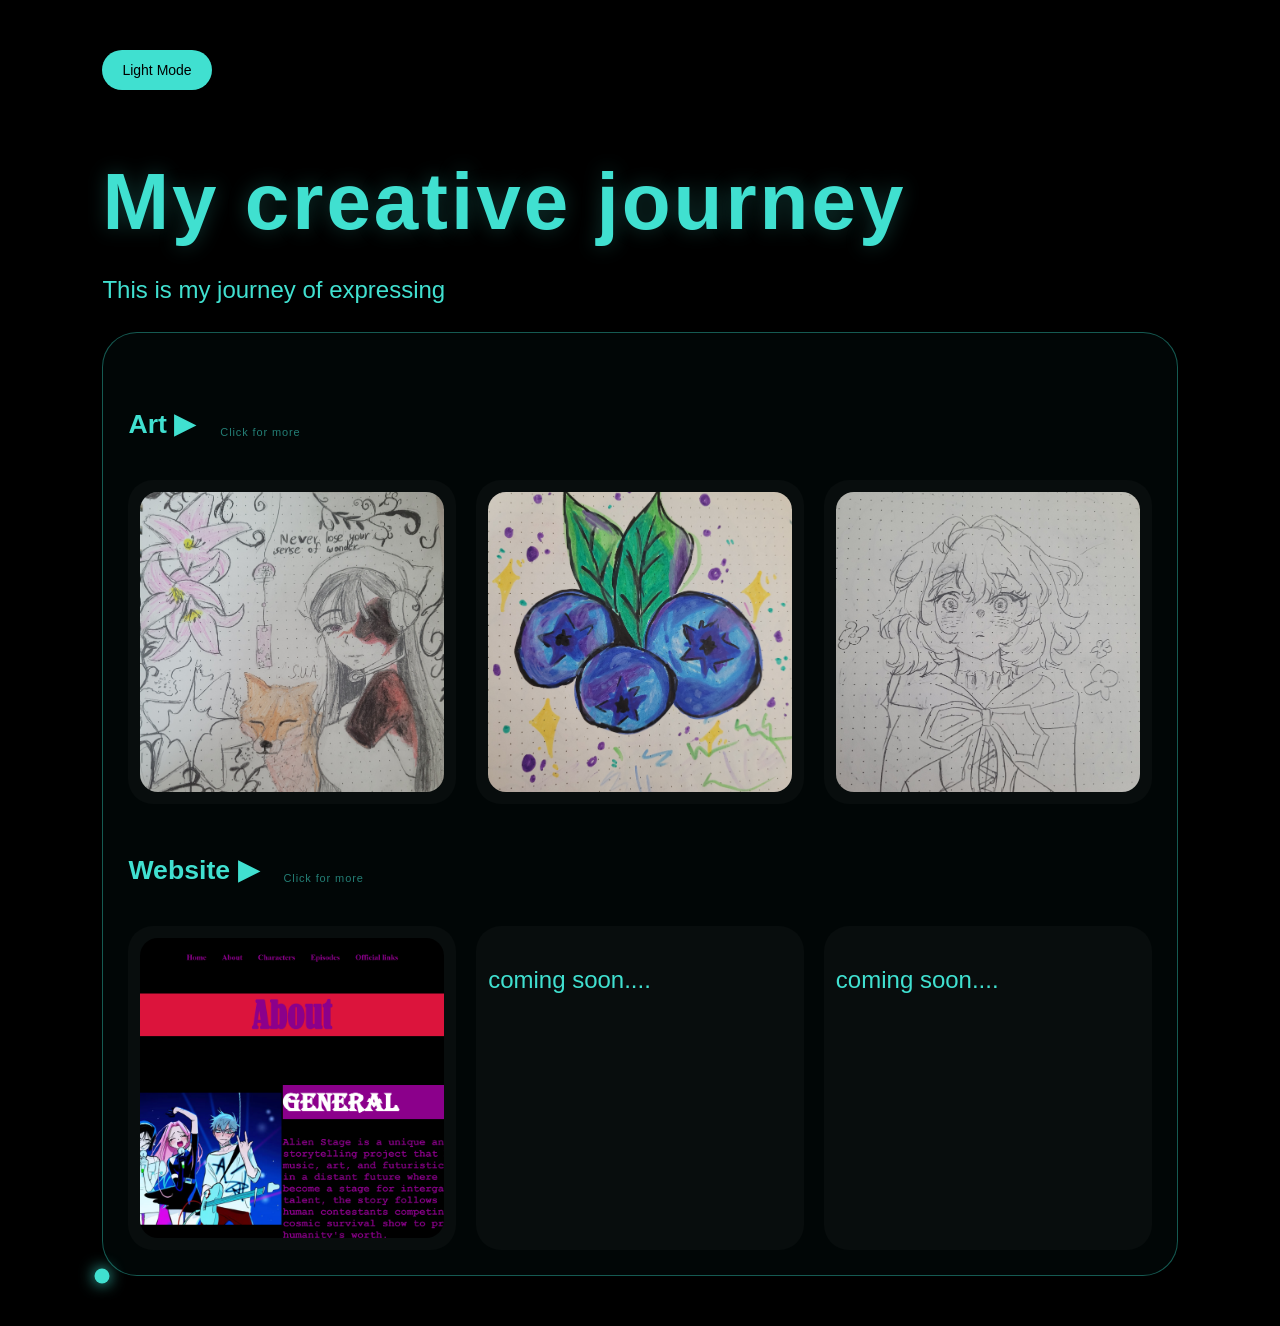
<file: Index.html>
<!DOCTYPE html>
<html lang="en">
<head>
    <meta charset="UTF-8">
    <meta name="viewport" content="width=device-width, initial-scale=1.0">
    <title>Portfolio</title>
    <link rel="stylesheet" href="formatting.css">
</head>
<body>
    <section>
        <button id="themeToggle">Light Mode</button>
        <h1>My creative journey</h1>

        <p id="intro"></p>
    </section>
    <section class="firstsection">
        <div class="secondsection">
            <div class="sectiontitle">
                <h3>Art <a href="art.html">▶</a></h3>
                <span>Click for more</span>
            </div>
            <div class="cards">
                <div>
                    <img src="arts/Sua_art.jpg" alt="Sua_art">
                </div>
                <div>
                    <img src="arts/blueberry.jpg" alt="blueberry_art">
                </div>
                <div>
                    <img src="arts/girl_art.jpg" alt="girl_art">
                </div>
            </div>
        <div class="secondsection">
            <div class="sectiontitle">
                <h3>Website <a href="website.html">▶</a></h3>
                <span>Click for more</span>
            </div>
            <div class="cards">
                <div>
                    <img src="arts/web1.png" alt="web1">
                </div>
                <div>
                    <p>coming soon....</p>
                </div>
                <div>
                    <p>coming soon....</p>
                </div>
            </div>
        </div>
    </section>
<!-- Scroll progress bar -->
<div id="scrollProgress"></div>

<!-- Back to top button -->
<button id="backToTop" type="button">⬆</button>

<!-- Custom cursor -->
<div id="cursorGlow"></div>
    <script>
    const arrow = document.querySelector("h3 a");

    arrow.addEventListener("click", function() {
        arrow.textContent = "♪";
    });
    const text = "This is my journey of expressing my creativity through art :).";

let index = 0;

function typing() {
    if (index < text.length) {
        document.getElementById("intro").textContent += text.charAt(index);
        index++;
        setTimeout(typing, 50);
    }
}

typing();
const button = document.getElementById("themeToggle");

button.addEventListener("click", function() {

    document.body.classList.toggle("light");

    if (document.body.classList.contains("light")) {
        button.textContent = "Dark Mode";
        localStorage.setItem("theme", "light");
    } 
    else {
        button.textContent = "Light Mode";
        localStorage.setItem("theme", "dark");
    }

});
const savedTheme = localStorage.getItem("theme");

if (savedTheme === "light") {
    document.body.classList.add("light");
    button.textContent = "Dark Mode";
}
window.addEventListener("scroll", function() {

    const scrollTop = window.scrollY;

    const pageHeight = document.documentElement.scrollHeight
                     - document.documentElement.clientHeight;

    const progress = (scrollTop / pageHeight) * 100;

    document.getElementById("scrollProgress").style.width =
        progress + "%";

});
const topButton = document.getElementById("backToTop");

window.addEventListener("scroll", function() {

    if (window.scrollY > 300) {
        topButton.style.display = "block";
    } 
    else {
        topButton.style.display = "none";
    }

});

topButton.addEventListener("click", function() {

    window.scrollTo({
        top: 0,
        behavior: "smooth"
    });

});
const cursor = document.getElementById("cursorGlow");

document.addEventListener("mousemove", function(event) {

    cursor.style.left = event.clientX + "px";
    cursor.style.top = event.clientY + "px";

});
</script>
</body>
</html>
</file>
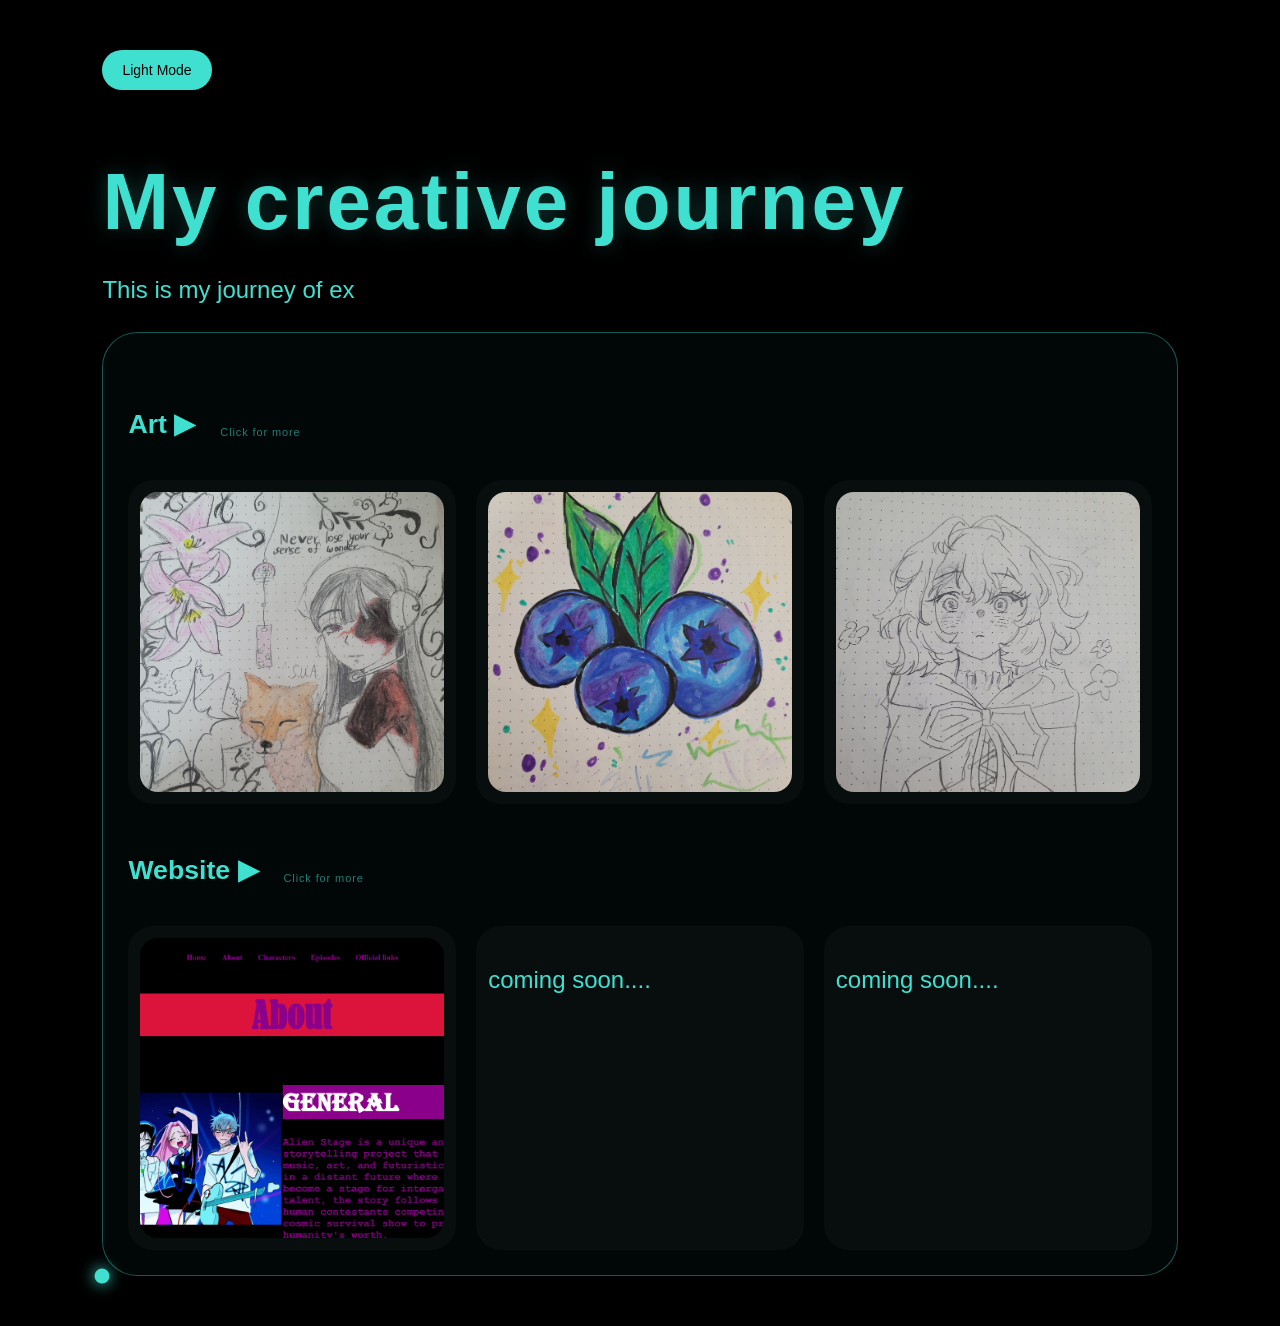
<file: index.html>
<!DOCTYPE html>
<html lang="en">
<head>
    <meta charset="UTF-8">
    <meta name="viewport" content="width=device-width, initial-scale=1.0">
    <title>Portfolio</title>
    <link rel="stylesheet" href="formatting.css">
</head>
<body>
    <section>
        <button id="themeToggle">Light Mode</button>
        <h1>My creative journey</h1>

        <p id="intro"></p>
    </section>
    <section class="firstsection">
        <div class="secondsection">
            <div class="sectiontitle">
                <h3>Art <a href="art.html">▶</a></h3>
                <span>Click for more</span>
            </div>
            <div class="cards">
                <div>
                    <img src="arts/Sua_art.jpg" alt="Sua_art">
                </div>
                <div>
                    <img src="arts/blueberry.jpg" alt="blueberry_art">
                </div>
                <div>
                    <img src="arts/girl_art.jpg" alt="girl_art">
                </div>
            </div>
        <div class="secondsection">
            <div class="sectiontitle">
                <h3>Website <a href="website.html">▶</a></h3>
                <span>Click for more</span>
            </div>
            <div class="cards">
                <div>
                    <img src="arts/web1.png" alt="web1">
                </div>
                <div>
                    <p>coming soon....</p>
                </div>
                <div>
                    <p>coming soon....</p>
                </div>
            </div>
        </div>
    </section>
<!-- Scroll progress bar -->
<div id="scrollProgress"></div>

<!-- Back to top button -->
<button id="backToTop" type="button">⬆</button>

<!-- Custom cursor -->
<div id="cursorGlow"></div>
    <script>
    const arrow = document.querySelector("h3 a");

    arrow.addEventListener("click", function() {
        arrow.textContent = "♪";
    });
    const text = "This is my journey of expressing my creativity through art :).";

let index = 0;

function typing() {
    if (index < text.length) {
        document.getElementById("intro").textContent += text.charAt(index);
        index++;
        setTimeout(typing, 50);
    }
}

typing();
const button = document.getElementById("themeToggle");

button.addEventListener("click", function() {

    document.body.classList.toggle("light");

    if (document.body.classList.contains("light")) {
        button.textContent = "Dark Mode";
        localStorage.setItem("theme", "light");
    } 
    else {
        button.textContent = "Light Mode";
        localStorage.setItem("theme", "dark");
    }

});
const savedTheme = localStorage.getItem("theme");

if (savedTheme === "light") {
    document.body.classList.add("light");
    button.textContent = "Dark Mode";
}
window.addEventListener("scroll", function() {

    const scrollTop = window.scrollY;

    const pageHeight = document.documentElement.scrollHeight
                     - document.documentElement.clientHeight;

    const progress = (scrollTop / pageHeight) * 100;

    document.getElementById("scrollProgress").style.width =
        progress + "%";

});
const topButton = document.getElementById("backToTop");

window.addEventListener("scroll", function() {

    if (window.scrollY > 300) {
        topButton.style.display = "block";
    } 
    else {
        topButton.style.display = "none";
    }

});

topButton.addEventListener("click", function() {

    window.scrollTo({
        top: 0,
        behavior: "smooth"
    });

});
const cursor = document.getElementById("cursorGlow");

document.addEventListener("mousemove", function(event) {

    cursor.style.left = event.clientX + "px";
    cursor.style.top = event.clientY + "px";

});
</script>
</body>
</html>
</file>
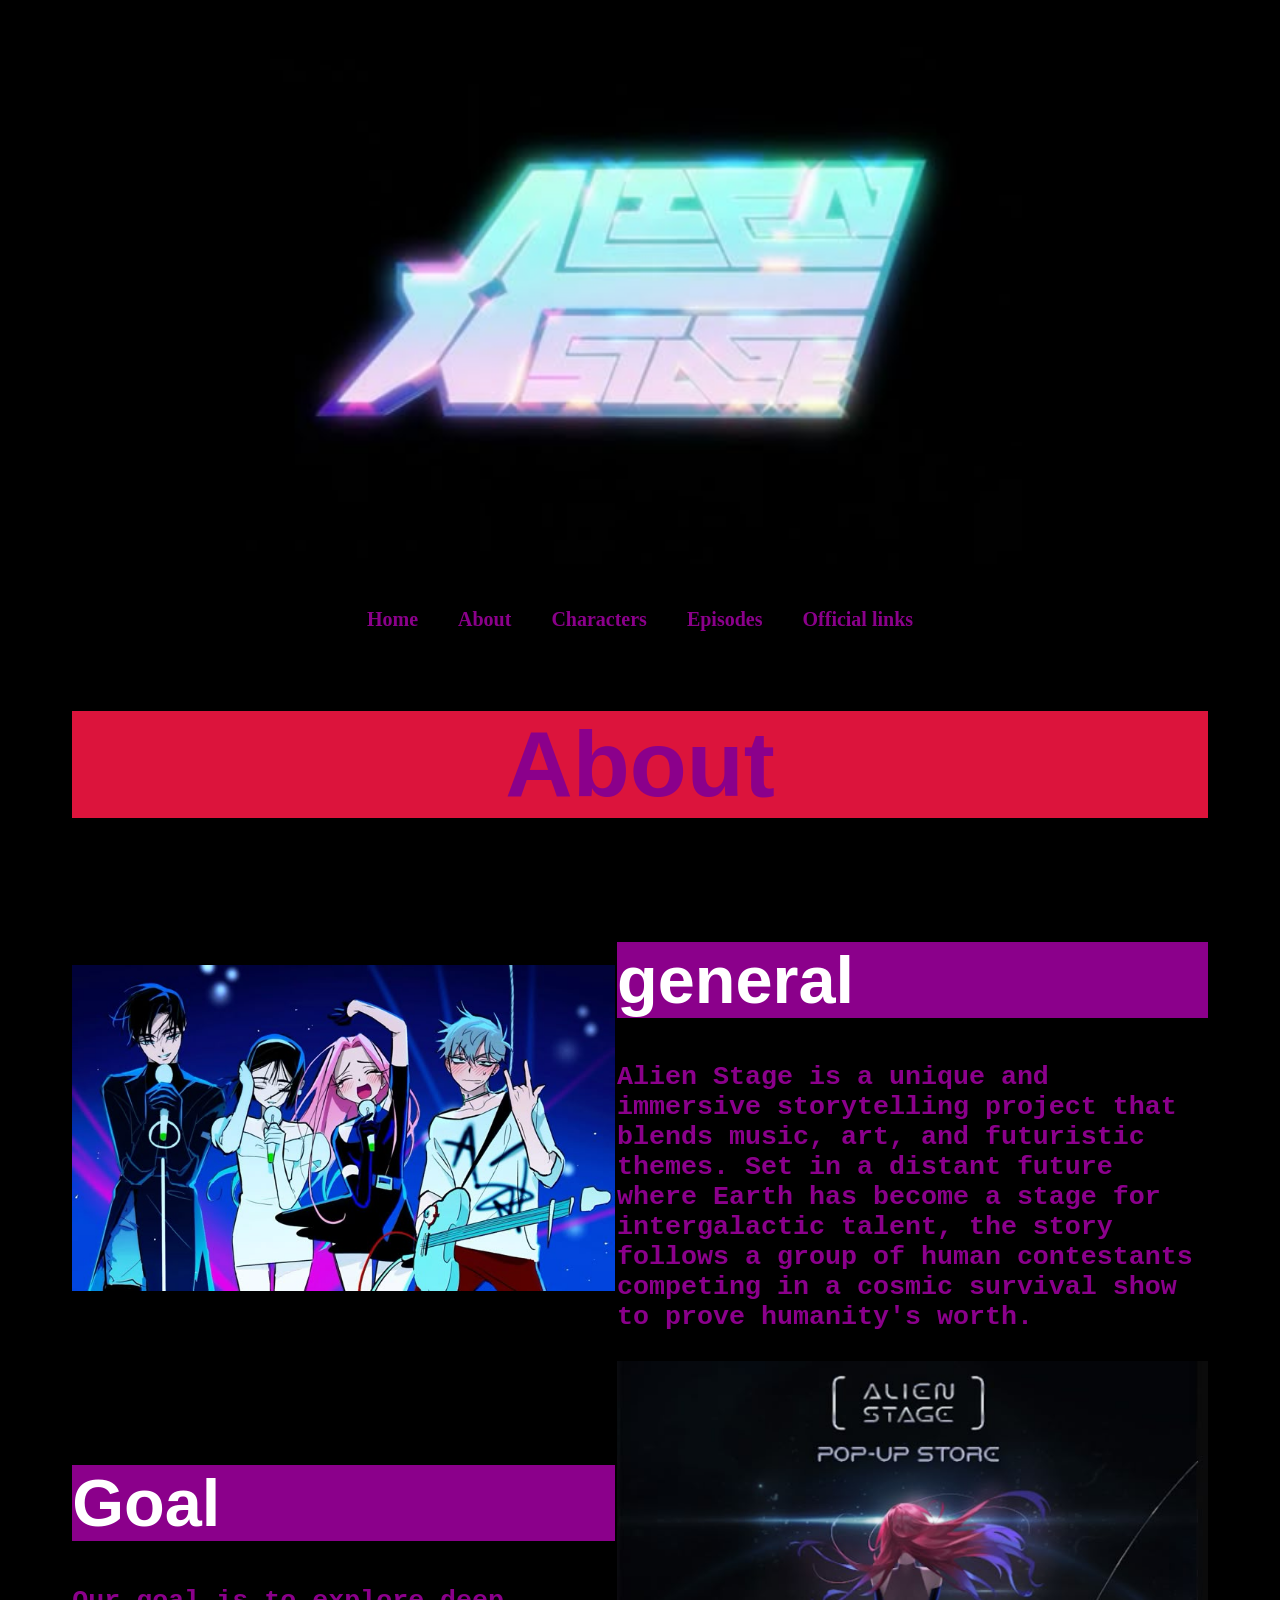
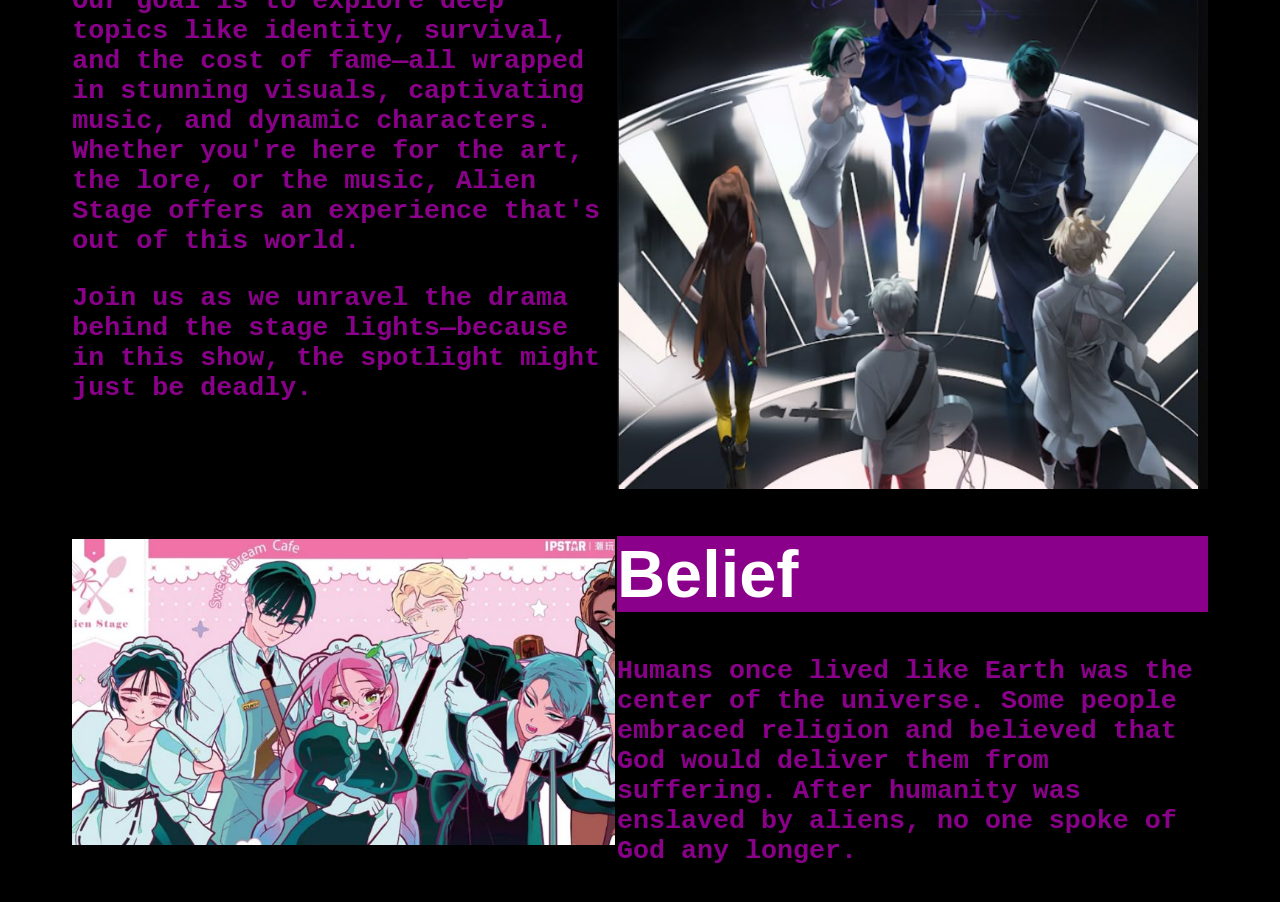
<file: about.html>
<!DOCTYPE html>
    <html lang="en">
    <head>
        <meta charset="UTF-8">
        <meta name="viewport" content="width=device-width, initial-scale=1.0">
        <title>About</title>
        <link rel="stylesheet" href="style1.css">
    </head>
    <body>
        <table style="width: 90%;">
            <tr>
                <td style="width: 80%;" align="center" colspan="7">
                    <img src="logo.jpg" alt="logo" style="width: 100%;" align="center">
                </td>
            </tr>
            <tr>
                <td colspan="6" align="center" style="width: 100%;">
                    <nav class="menu">
                        <ul>
                            <li><a href="project.html" target="_self">Home</a></li>
                            <li><a href="about.html">About</a></li>
                            <li><a href="character.html">Characters</a></li>
                            <li><a href="episodes.html">Episodes</a></li>
                            <li><a href="official_link.html">Official links</a></li>
                        </ul>
                    </nav>
                </td>
            </tr>
            <tr>
                <td colspan="6">
                    <h2 id="head">About</h2>
                </td>
            </tr>
            <tr>
                <td colspan="2">
                    <img src="home/teaser2.jpg" alt="general" style="width: 100%;">
                </td>
                <td colspan="4">
                    <h1>general</h1>
                    <h3>
                        Alien Stage is a unique and immersive storytelling project that blends music, art, and futuristic themes. Set in a distant future where Earth has become a stage for intergalactic talent, the story follows a group of human contestants competing in a cosmic survival show to prove humanity's worth.
                    </h3>
                </td>
            </tr>
            <tr>
                <td colspan="4">
                    <h1>Goal</h1>
                    <h3>
                        Our goal is to explore deep topics like identity, survival, and the cost of fame—all wrapped in stunning visuals, captivating music, and dynamic characters. Whether you're here for the art, the lore, or the music, Alien Stage offers an experience that's out of this world.
                    </h3>
                    <h3>
                        Join us as we unravel the drama behind the stage lights—because in this show, the spotlight might just be deadly.
                    </h3>
                </td>
                <td colspan="2">
                    <img src="home/teaser3.jpg" alt="general2" style="width: 100%;">
                </td>
            </tr>
            <tr>
                <td colspan="2">
                    <img src="home/cover1.jpg" alt="down" style="width: 100%;">
                </td>
                <td colspan="4">
                    <h1>Belief</h1>
                    <h3>
                        Humans once lived like Earth was the center of the universe. Some people embraced religion and believed that God would deliver them from suffering. After humanity was enslaved by aliens, no one spoke of God any longer.
                    </h3>
                </td>
            </tr>
        </table>
    </body>
</html>
</file>
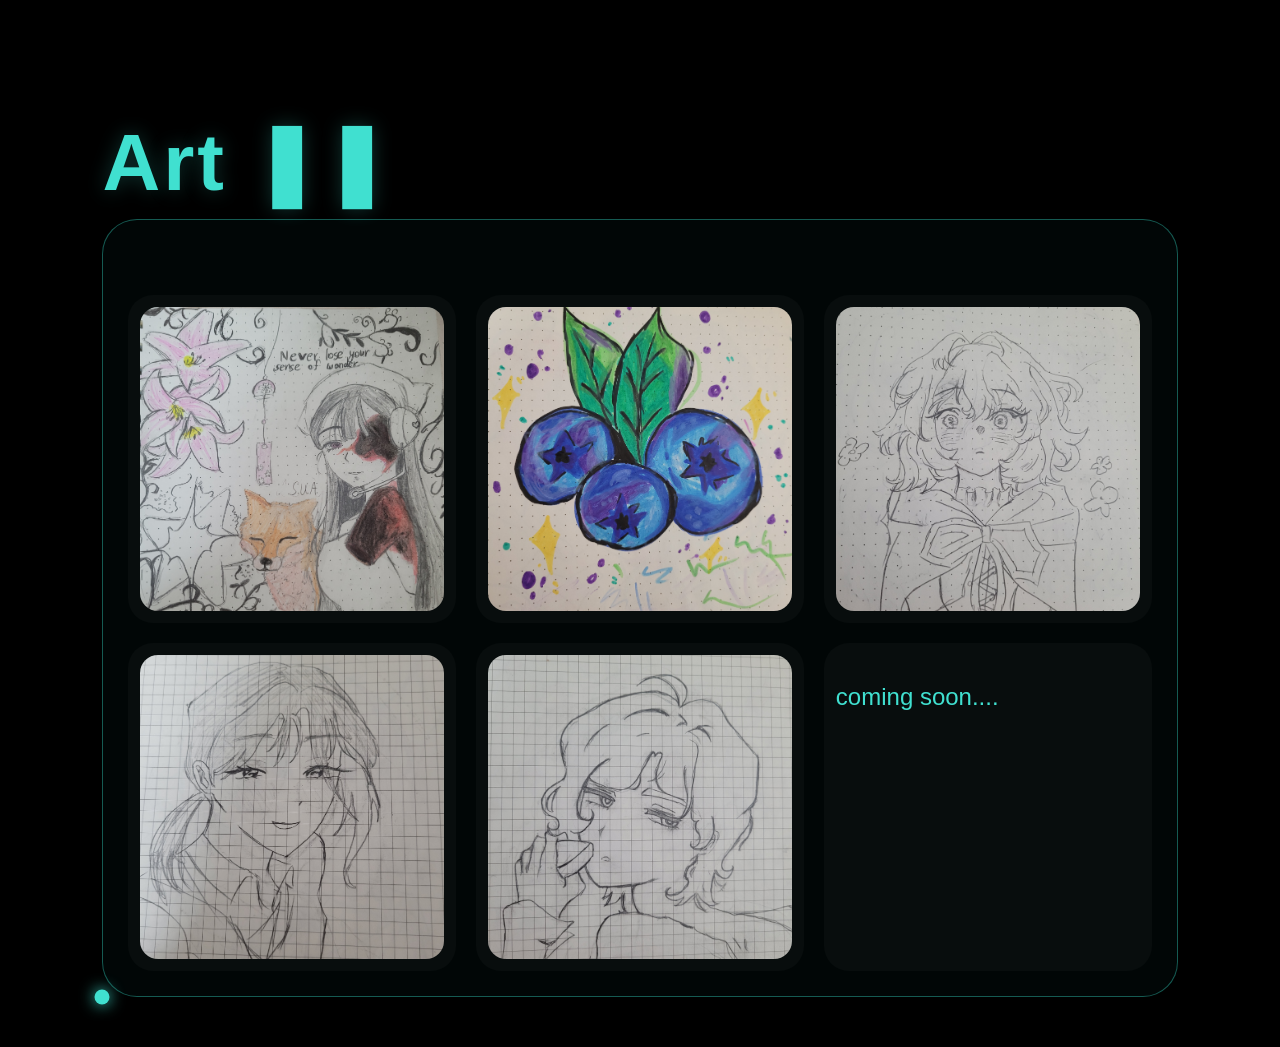
<file: art.html>
<!DOCTYPE html>
<html lang="en">
<head>
    <meta charset="UTF-8">
    <meta name="viewport" content="width=device-width, initial-scale=1.0">
    <title>Portfolio</title>
    <link rel="stylesheet" href="formatting.css">
</head>
<body>
    <section>
        <h1>Art <a href="index.html">❚❚</a></h1>
    </section>
    <section class="firstsection">
        <div class="secondsection">
            <div class="cards">
                <div class="card">
                    <img src="arts/Sua_art.jpg" alt="Sua_art">
                </div>
                <div class="card">
                    <img src="arts/blueberry.jpg" alt="blueberry_art">
                </div>
                <div class="card">
                    <img src="arts/girl_art.jpg" alt="girl_art">
                </div>
                <div class="card">
                    <img src="arts/Sua_art2.jpg" alt="Sua_art2">
                </div>
                <div class="card">
                    <img src="arts/Sua_art3.jpg" alt="Sua_art3">
                </div>
                <div class="card">
                    <p>coming soon....</p>
                </div>
            </div>
    </section>
<!-- Scroll progress bar -->
<div id="scrollProgress"></div>

<!-- Back to top button -->
<button id="backToTop" type="button">⬆</button>

<!-- Custom cursor -->
<div id="cursorGlow"></div>
        <script>
    const arrow = document.querySelector("h1 a");

    arrow.addEventListener("click", function() {
        arrow.textContent = "♪";
    });
    const savedTheme = localStorage.getItem("theme");

if (savedTheme === "light") {
    document.body.classList.add("light");
}
window.addEventListener("scroll", function() {

    const scrollTop = window.scrollY;

    const pageHeight = document.documentElement.scrollHeight
                     - document.documentElement.clientHeight;

    const progress = (scrollTop / pageHeight) * 100;

    document.getElementById("scrollProgress").style.width =
        progress + "%";

});
const topButton = document.getElementById("backToTop");

window.addEventListener("scroll", function() {

    if (window.scrollY > 300) {
        topButton.style.display = "block";
    } 
    else {
        topButton.style.display = "none";
    }

});

topButton.addEventListener("click", function() {

    window.scrollTo({
        top: 0,
        behavior: "smooth"
    });

});
const cursor = document.getElementById("cursorGlow");

document.addEventListener("mousemove", function(event) {

    cursor.style.left = event.clientX + "px";
    cursor.style.top = event.clientY + "px";

});
</script>
</body>
</html>
</file>
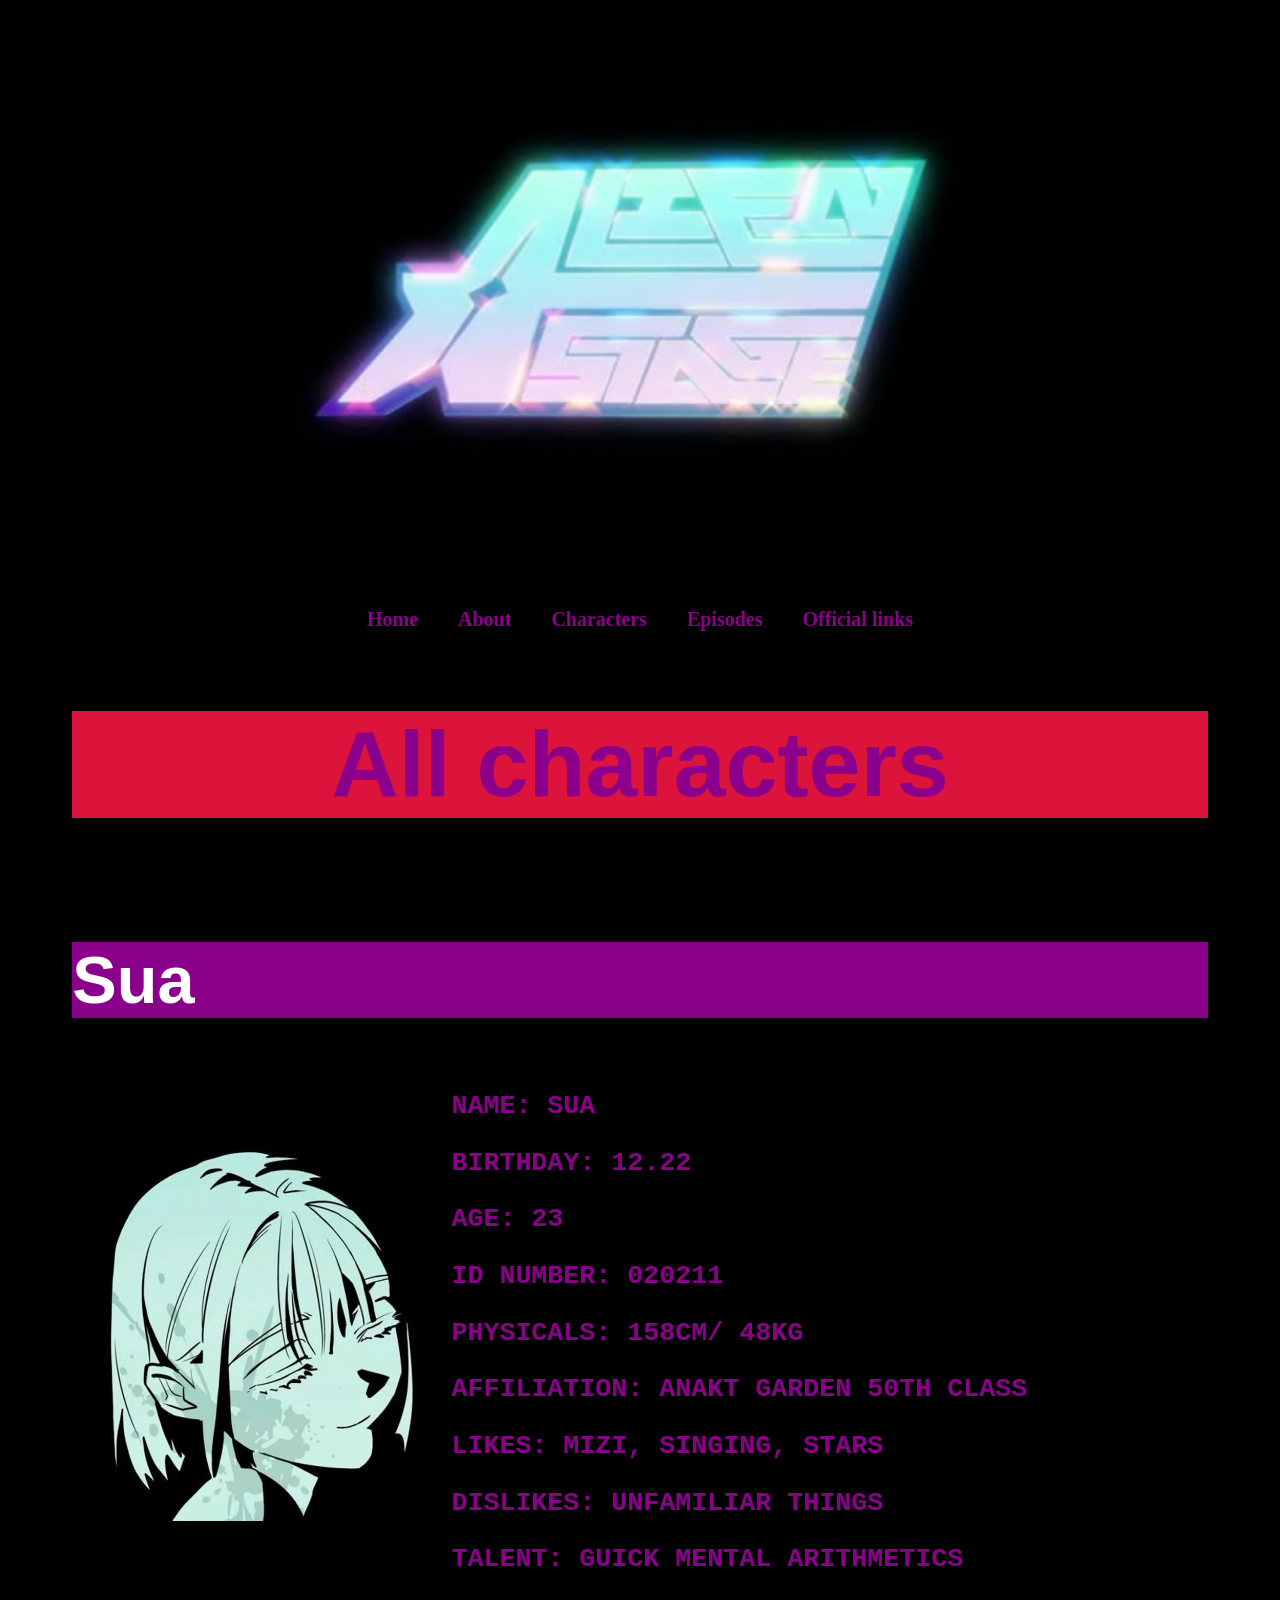
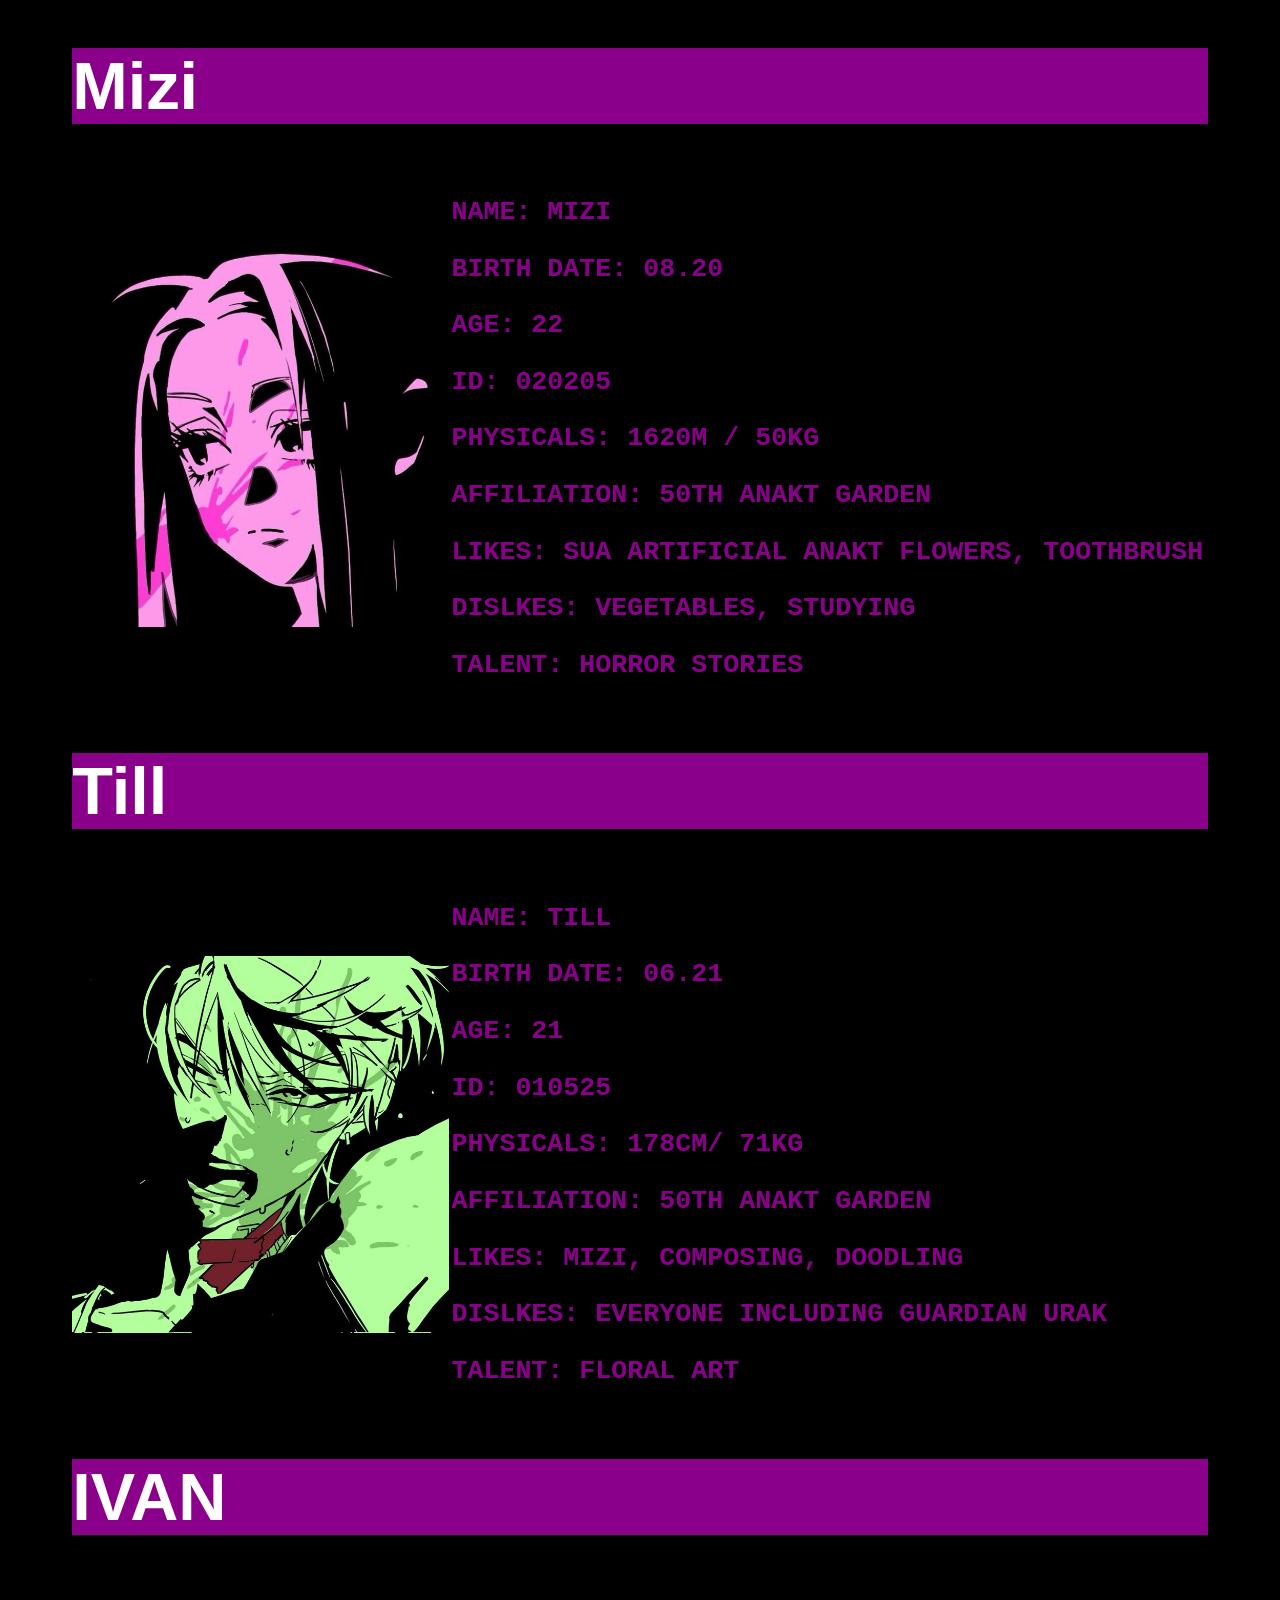
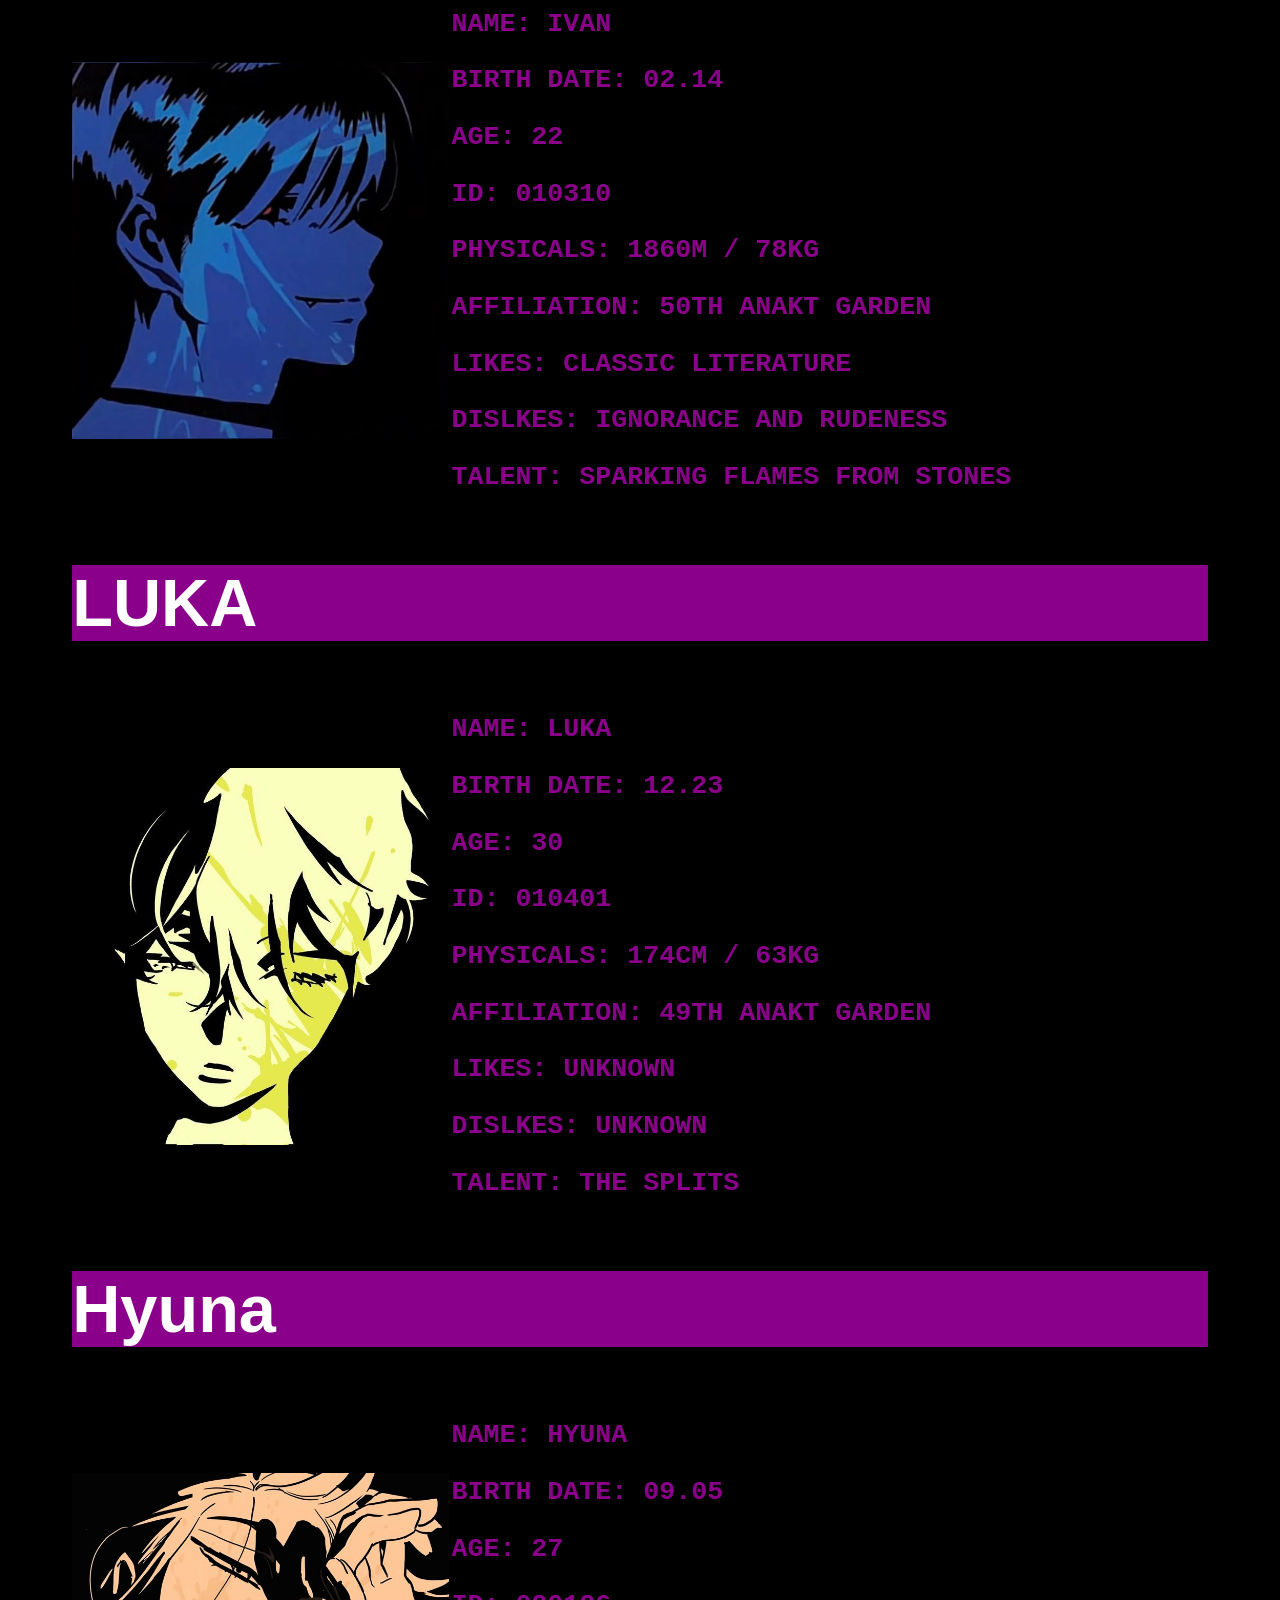
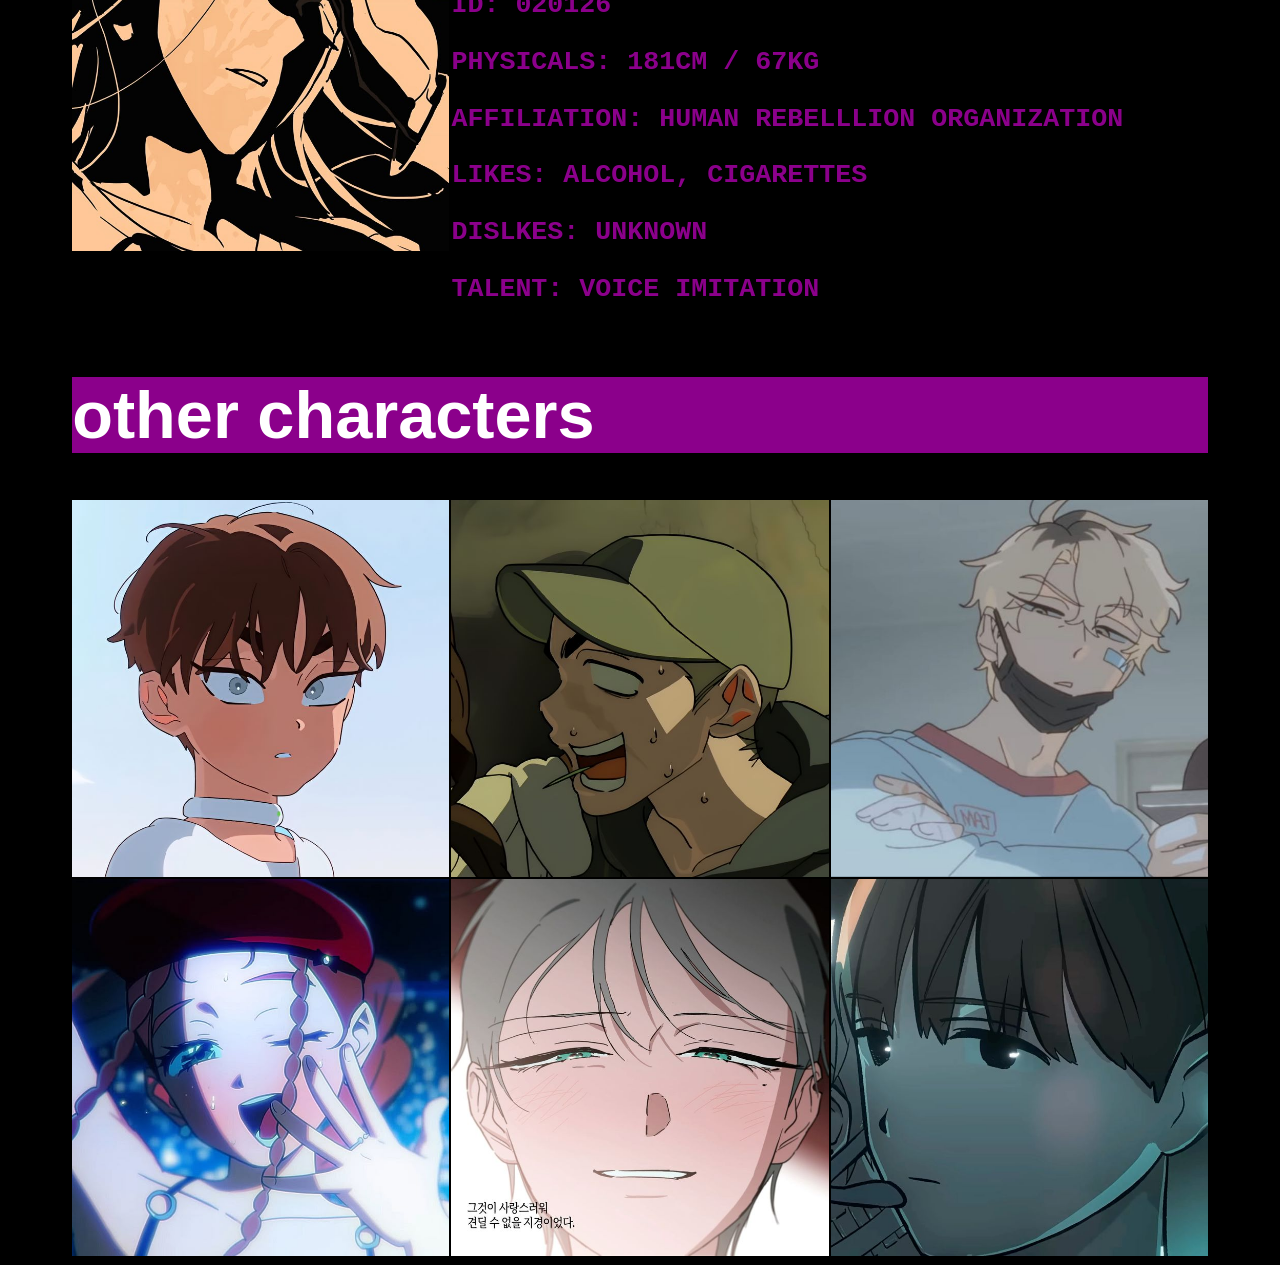
<file: character.html>
<!DOCTYPE html>
    <html lang="en">
    <head>
        <meta charset="UTF-8">
        <meta name="viewport" content="width=device-width, initial-scale=1.0">
        <title>Character</title>
        <link rel="stylesheet" href="style1.css">
    </head>
    <body>
        <table style="width: 90%;">
            <tr>
                <td style="width: 80%;" align="center" colspan="7">
                    <img src="logo.jpg" alt="logo" style="width: 100%;" align="center">
                </td>
            </tr>
            <tr>
                <td colspan="6" align="center" style="width: 100%;">
                    <nav class="menu">
                        <ul>
                            <li><a href="project.html" target="_self">Home</a></li>
                            <li><a href="about.html">About</a></li>
                            <li><a href="character.html">Characters</a></li>
                            <li><a href="episodes.html">Episodes</a></li>
                            <li><a href="official_link.html">Official links</a></li>
                        </ul>
                    </nav>
                </td>
            </tr>
            <tr>
                <td colspan="6">
                    <h2 id="head">All characters</h2>
                </td>
            </tr>
            <tr>
                <td colspan="6">
                    <h1>Sua</h1>
                </td>
            </tr>
            <tr>
                <td colspan="2">
                    <img src="character/Sua.jpg" alt="SUA" style="width: 100%;">
                </td>
                <td colspan="4">
                    <h3>NAME: SUA</h3>
                    <H3>BIRTHDAY: 12.22</H3>
                    <h3>AGE: 23</h3>
                    <H3>ID NUMBER: 020211</H3>
                    <H3>PHYSICALS: 158CM/ 48KG</H3>
                    <H3>AFFILIATION: ANAKT GARDEN 50TH CLASS</H3>
                    <H3>LIKES: MIZI, SINGING, STARS</H3>
                    <H3>DISLIKES: UNFAMILIAR THINGS</H3>
                    <H3>TALENT: GUICK MENTAL ARITHMETICS</H3>
                </td>
            </tr>
            <tr>
                <td colspan="6">
                    <h1>Mizi</h1>
                </td>
            </tr>
            <tr>
                <td colspan="2">
                    <img src="character/Mizi.jpg" alt="Mizi" style="width: 100%;">
                </td>
                <td colspan="4">
                    <h3>NAME: MIZI</h3>
                    <H3>BIRTH DATE: 08.20</H3>
                    <H3>AGE: 22</H3>
                    <H3>ID: 020205</H3>
                    <H3>PHYSICALS: 1620M / 50KG</H3>
                    <H3>AFFILIATION: 50TH ANAKT GARDEN</H3>
                    <H3>LIKES: SUA ARTIFICIAL ANAKT FLOWERS,
                        TOOTHBRUSH</H3>
                    <H3>DISLKES: VEGETABLES, STUDYING</H3>
                    <h3>TALENT: HORROR STORIES</h3>
                </td>
            </tr>
            <tr>
                <td colspan="6">
                    <h1>Till</h1>
                </td>
            </tr>
            <tr>
                <td colspan="2">
                    <img src="character/Till.jpg" alt="Till" style="width: 100%;">
                </td>
                <td colspan="4">
                    <h3>NAME: TILL</h3>
                    <H3>BIRTH DATE: 06.21</H3>
                    <H3>AGE: 21</H3>
                    <H3>ID: 010525</H3>
                    <H3>PHYSICALS: 178CM/ 71KG</H3>
                    <H3>AFFILIATION: 50TH ANAKT GARDEN</H3>
                    <H3>LIKES: MIZI, COMPOSING, DOODLING</H3>
                    <H3>DISLKES: EVERYONE INCLUDING GUARDIAN
                        URAK</H3>
                    <h3>TALENT: FLORAL ART</h3>
                </td>
            </tr>
            <tr>
                <td colspan="6">
                    <h1>IVAN</h1>
                </td>
            </tr>
            <tr>
                <td colspan="2">
                    <img src="character/Ivan.jpg" alt="Ivan" style="width: 100%;">
                </td>
                <td colspan="4">
                    <h3>NAME: IVAN</h3>
                    <H3>BIRTH DATE: 02.14</H3>
                    <H3>AGE: 22</H3>
                    <H3>ID: 010310</H3>
                    <H3>PHYSICALS: 1860M / 78KG</H3>
                    <H3>AFFILIATION: 50TH ANAKT GARDEN</H3>
                    <H3>LIKES: CLASSIC LITERATURE</H3>
                    <H3>DISLKES: IGNORANCE AND RUDENESS</H3>
                    <h3>TALENT: SPARKING FLAMES FROM STONES</h3>
                </td>
            </tr>
            <tr>
                <td colspan="6">
                    <h1>LUKA</h1>
                </td>
            </tr>
            <tr>
                <td colspan="2">
                    <img src="character/Luka.jpg" alt="Luka" style="width: 100%;">
                </td>
                <td colspan="4">
                    <h3>NAME: LUKA</h3>
                    <H3>BIRTH DATE: 12.23</H3>
                    <H3>AGE: 30</H3>
                    <H3>ID: 010401</H3>
                    <H3>PHYSICALS: 174CM / 63KG</H3>
                    <H3>AFFILIATION: 49TH ANAKT GARDEN</H3>
                    <H3>LIKES: UNKNOWN</H3>
                    <H3>DISLKES: UNKNOWN</H3>
                    <h3>TALENT: THE SPLITS</h3>
                </td>
            </tr>
            <tr>
                <td colspan="6">
                    <h1>Hyuna</h1>
                </td>
            </tr>
            <tr>
                <td colspan="2">
                    <img src="character/Huyna.jpg" alt="Hyuna" style="width: 100%;">
                </td>
                <td colspan="4">
                    <h3>NAME: HYUNA</h3>
                    <H3>BIRTH DATE: 09.05</H3>
                    <H3>AGE: 27</H3>
                    <H3>ID: 020126</H3>
                    <H3>PHYSICALS: 181CM / 67KG</H3>
                    <H3>AFFILIATION: HUMAN REBELLLION ORGANIZATION</H3>
                    <H3>LIKES: ALCOHOL, CIGARETTES</H3>
                    <H3>DISLKES: UNKNOWN</H3>
                    <h3>TALENT: VOICE IMITATION</h3>
                </td>
            <TR>
                 <td colspan="6">
                     <h1>other characters</h1>
                 </td>
            </TR>
            <TR>
                <td colspan="2">
                    <img src="character/Hyunwoo.jpg" alt="Hyunwoo" style="width: 100%;">
                </td>
                <td colspan="2">
                    <img src="character/Isaac.jpg" alt="Isaac" style="width: 100%;">
                </td>
                 <td colspan="2">
                    <img src="character/Dewey.jpg" alt="Dewey" style="width: 100%;">
                </td>
            </TR>
            <TR>
                <td colspan="2">
                    <img src="character/top3.jpg" alt="top3" style="width: 100%;">
                </td>
                <td colspan="2">
                    <img src="character/Io.jpg" alt="IO" style="width: 100%;">
                </td>
                 <td colspan="2">
                    <img src="character/Acorn.jpg" alt="Acorn" style="width: 100%;">
                </td>
            </TR>
        </table>
    </body>
    </html>
</file>
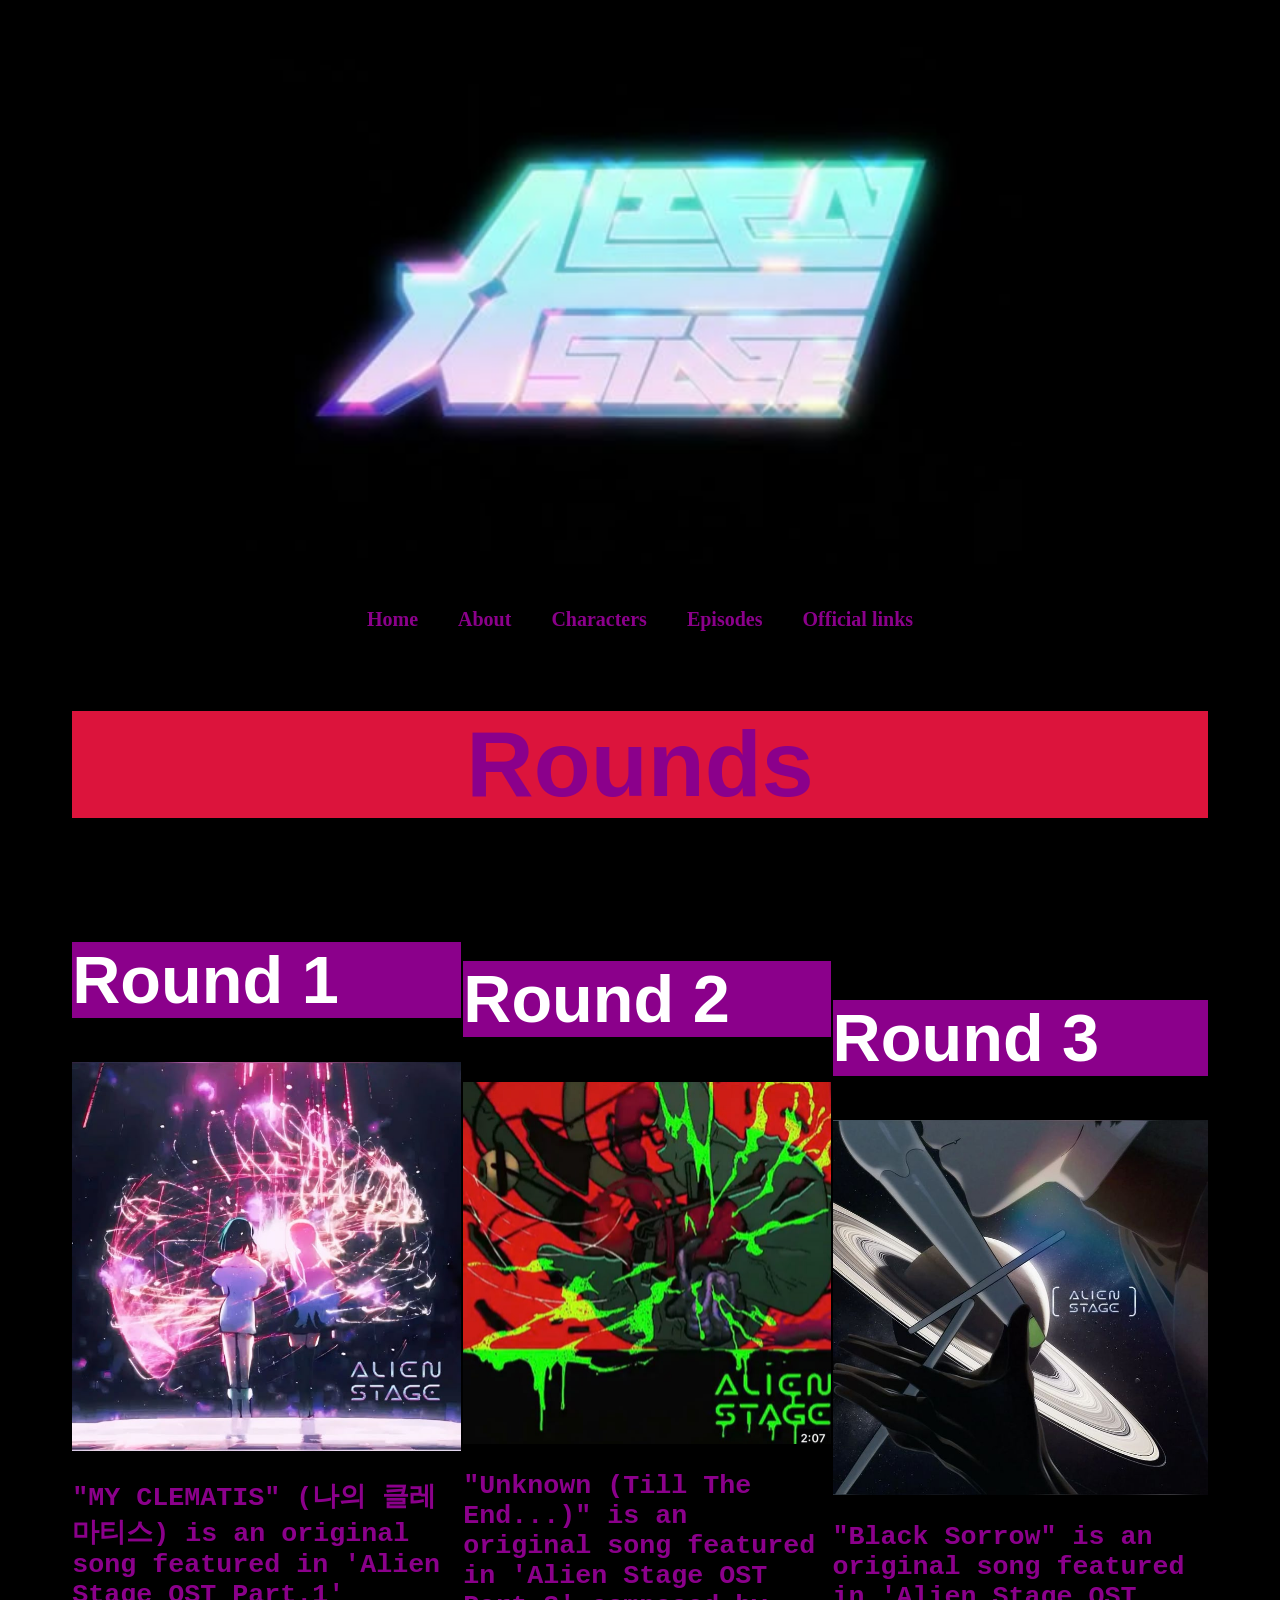
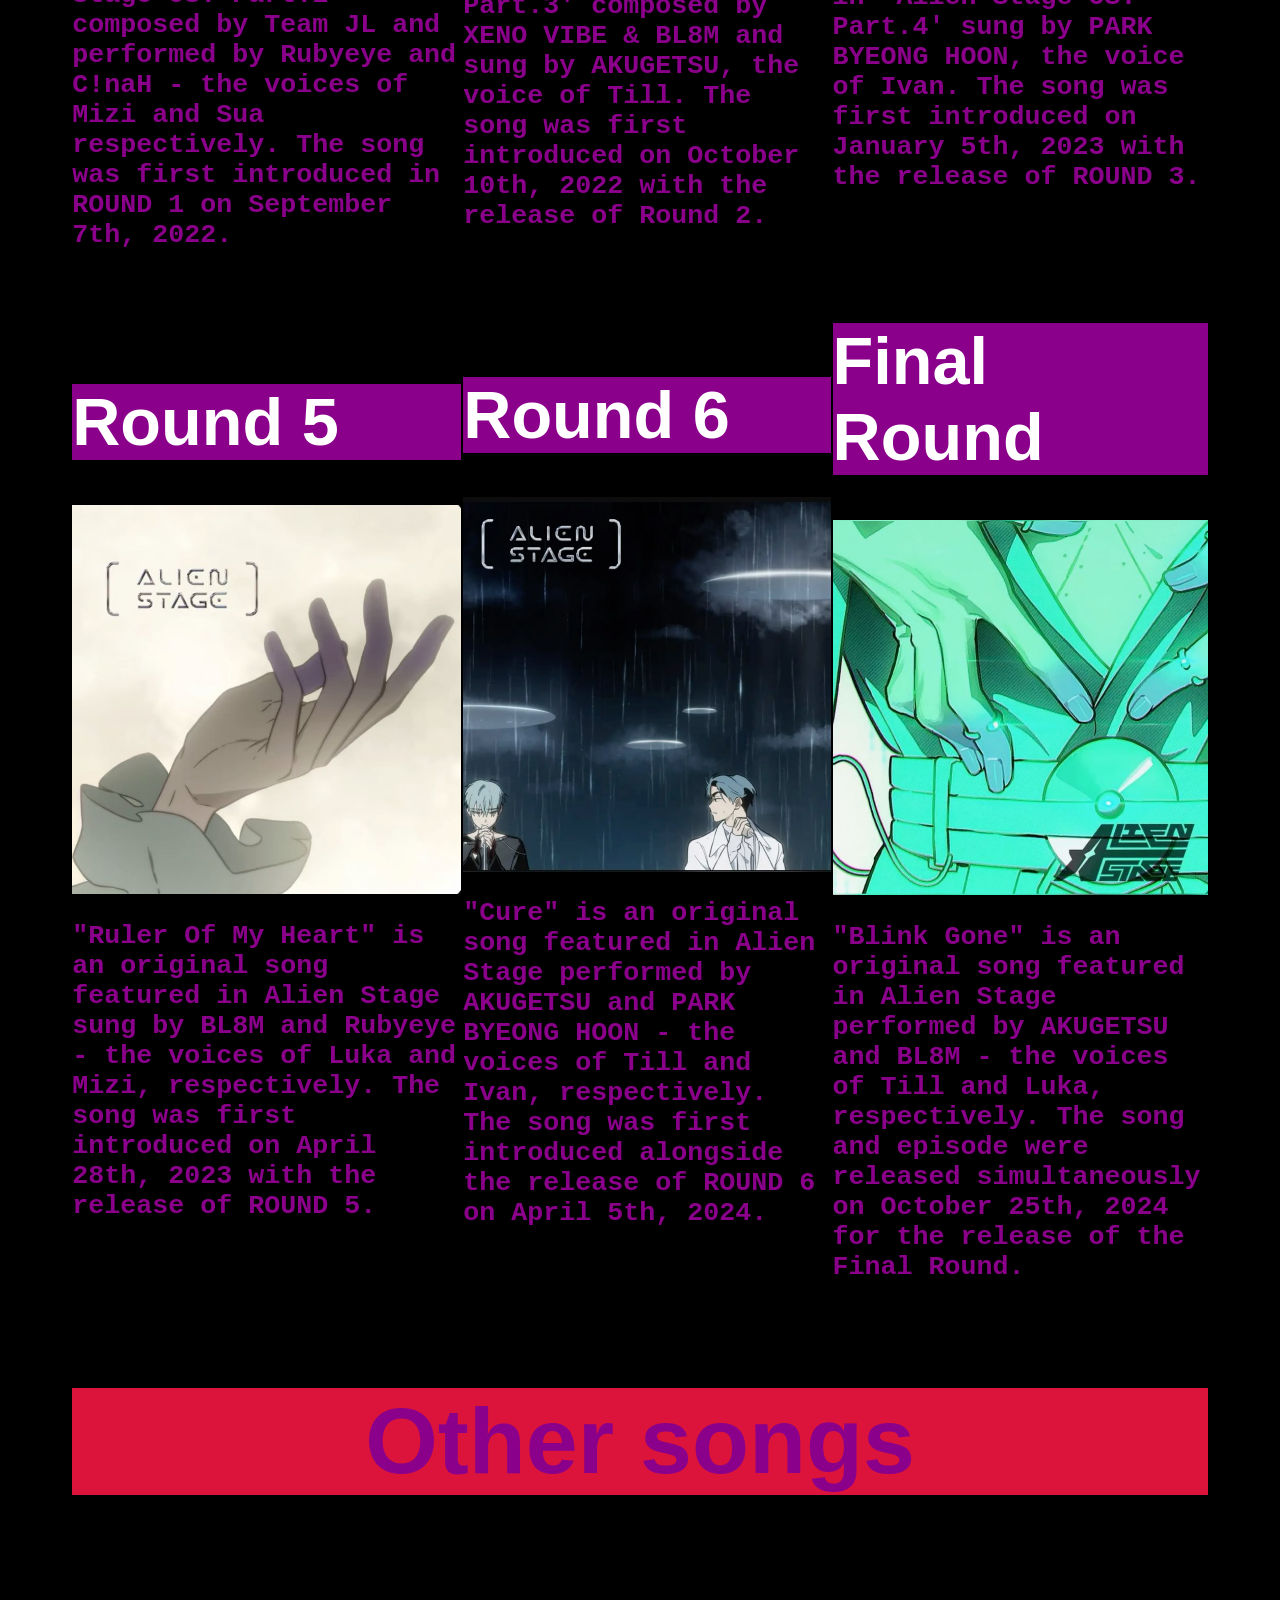
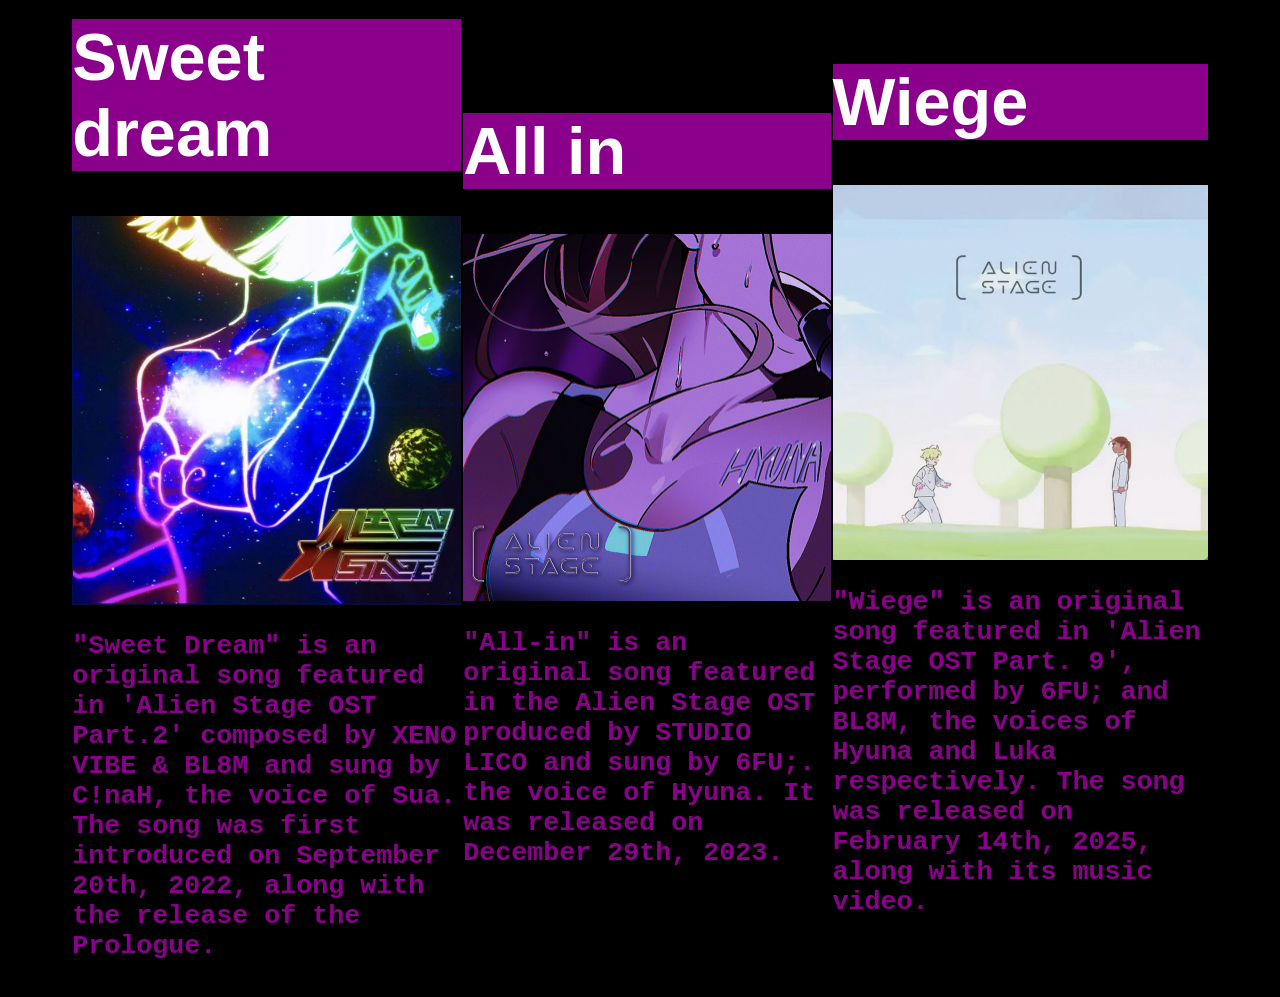
<file: episodes.html>
<!DOCTYPE html>
<html lang="en">
<head>
    <meta charset="UTF-8">
    <meta name="viewport" content="width=device-width, initial-scale=1.0">
    <title>Eposides</title>
    <link rel="stylesheet" href="style1.css">
</head>
<body>
    <table style="width: 90%;">
        <tr>
            <td style="width: 80%;" align="center" colspan="7">
                <img src="logo.jpg" alt="logo" style="width: 100%;" align="center">
            </td>
        </tr>
        <tr>
            <td colspan="6" align="center" style="width: 100%;">
                <nav class="menu">
                    <ul>
                        <li><a href="project.html" target="_self">Home</a></li>
                        <li><a href="about.html">About</a></li>
                        <li><a href="character.html">Characters</a></li>
                        <li><a href="episodes.html">Episodes</a></li>
                        <li><a href="official_link.html">Official links</a></li>
                    </ul>
                </nav>
            </td>
        </tr>
        <tr>
            <td colspan="6">
                <h2 id="head">Rounds</h2>
            </td>
        </tr>
        <tr>
            <td colspan="2">
                <h1> Round 1</h1>
                <a href="https://youtu.be/qQlVtAiFARI">
                    <img src="Song_cover/my_clematis.jpg" alt="my clematis" style="width: 325pt;">
                </a>
                <h3>"MY CLEMATIS" (나의 클레마티스) is an original song featured in 'Alien Stage OST Part.1' composed by Team JL and performed by Rubyeye and C!naH - the voices of Mizi and Sua respectively. The song was first introduced in ROUND 1 on September 7th, 2022.</h3>
            </td>
            <td colspan="2">
                <h1> Round 2</h1>
                <a href="https://www.youtube.com/watch?v=BEEp4WBaD7w">
                    <img src="Song_cover/unknown.jpg" alt="unknown" style="width: 325pt;">
                </a>
                <h3>"Unknown (Till The End...)" is an original song featured in 'Alien Stage OST Part.3' composed by XENO VIBE & BL8M and sung by AKUGETSU, the voice of Till. The song was first introduced on October 10th, 2022 with the release of Round 2.
                </h3>
            </td>
            <td colspan="2">
                <h1>Round 3</h1>
                <a href="https://www.youtube.com/watch?v=2cFnfD4iZzM">
                    <img src="Song_cover/black_sorrow.jpg" alt="black_sorrow" style="width: 325pt;">
                </a>
                <h3>
                    "Black Sorrow" is an original song featured in 'Alien Stage OST Part.4' sung by PARK BYEONG HOON, the voice of Ivan. The song was first introduced on January 5th, 2023 with the release of ROUND 3.
                </h3>
            </td>
        </tr>
        <tr>
            <td colspan="2">
                <h1>Round 5</h1>
                <a href="https://www.youtube.com/watch?v=VgPo3q01kbg">
                    <img src="Song_cover/Ruler _of_my_heart.jpg" alt="ROMH" style="width: 325pt;">
                </a>
                <h3>
                    "Ruler Of My Heart" is an original song featured in Alien Stage sung by BL8M and Rubyeye - the voices of Luka and Mizi, respectively. The song was first introduced on April 28th, 2023 with the release of ROUND 5.
                </h3>
            </td>
            <td colspan="2">
                <h1>Round 6</h1>
                <a href="https://www.youtube.com/watch?v=SV9SwKd6J3w">
                    <img src="Song_cover/Cure.jpg" alt="Cure" style="width: 325pt;">
                </a>
                <h3>
                    "Cure" is an original song featured in Alien Stage performed by AKUGETSU and PARK BYEONG HOON - the voices of Till and Ivan, respectively. The song was first introduced alongside the release of ROUND 6 on April 5th, 2024.
                </h3>
            </td>
            <td colspan="2">
                <h1>Final Round</h1>
                <a href="https://www.youtube.com/watch?v=4Dr7HljrsoQ">
                    <img src="Song_cover/blinkgone.jpg" alt="Blink gone" style="width: 325pt;">
                </a>
                <h3>
                    "Blink Gone" is an original song featured in Alien Stage performed by AKUGETSU and BL8M - the voices of Till and Luka, respectively. The song and episode were released simultaneously on October 25th, 2024 for the release of the Final Round.
                </h3>
            </td>
        </tr>
        <tr>
            <td colspan="6">
                <h2 id="head">Other songs</h2>
            </td>
        </tr>
        <tr>
            <td colspan="2">
                <h1>Sweet dream</h1>
                <a href="https://www.youtube.com/watch?v=vYikmsPVq_c">
                    <img src="Song_cover/Sweet_Dream.jpg" alt="Sweet dream" style="width: 325pt;">
                </a>
                <h3>"Sweet Dream" is an original song featured in 'Alien Stage OST Part.2' composed by XENO VIBE & BL8M and sung by C!naH, the voice of Sua. The song was first introduced on September 20th, 2022, along with the release of the Prologue.</h3>
            </td>
            <td colspan="2">
                <h1>All in</h1>
                <a href="https://www.youtube.com/watch?v=DIaeHN3sNtk">
                    <img src="Song_cover/all_in.jpg" alt="All in" style="width: 325pt;">
                </a>
                <h3>"All-in" is an original song featured in the Alien Stage OST produced by STUDIO LICO and sung by 6FU;. the voice of Hyuna. It was released on December 29th, 2023.</h3>
            </td>
            <td colspan="2">
                <h1>Wiege</h1>
                <a href="https://www.youtube.com/watch?v=rrngM9DmDfk">
                    <img src="Song_cover/Wiege.jpg" alt="Wiege" style="width: 325pt;">
                </a>
                <h3>"Wiege" is an original song featured in 'Alien Stage OST Part. 9', performed by 6FU; and BL8M, the voices of Hyuna and Luka respectively. The song was released on February 14th, 2025, along with its music video.</h3>
            </td>
        </tr>
</body>
</html>
</file>
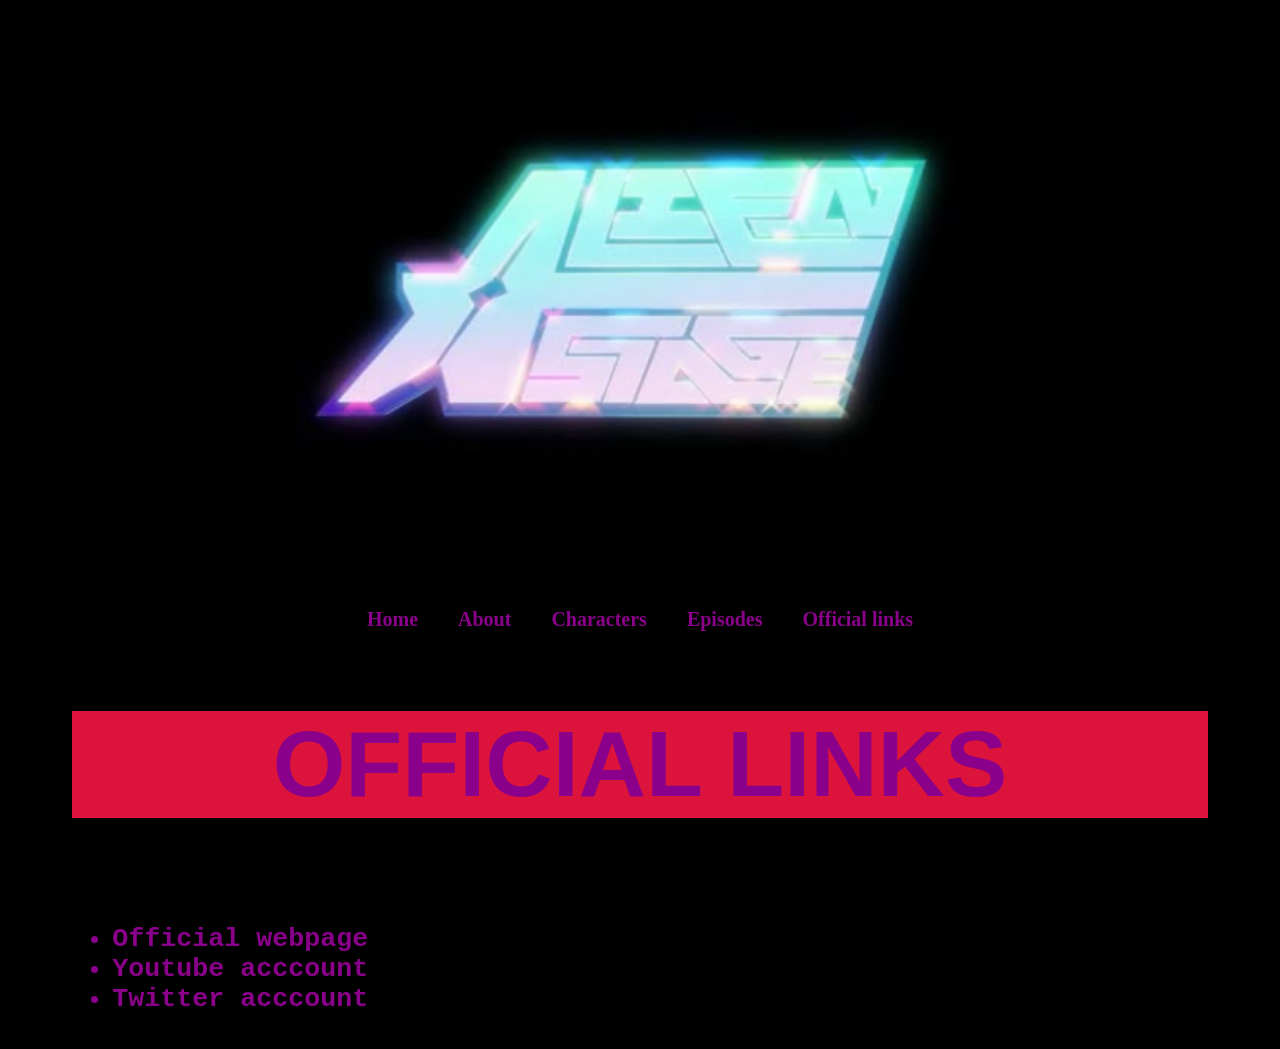
<file: official_link.html>
<!DOCTYPE html>
<html lang="en">
<head>
    <meta charset="UTF-8">
    <meta name="viewport" content="width=device-width, initial-scale=1.0">
    <title>Document</title>
    <link rel="stylesheet" href="style1.css">
</head>
<body>
    <table style="width: 90%;">
        <tr>
            <td style="width: 80%;" align="center" colspan="7">
                <img src="logo.jpg" alt="logo" style="width: 100%;" align="center">
            </td>
        </tr>
        <tr>
            <td colspan="6" align="center" style="width: 100%;">
                <nav class="menu">
                    <ul>
                        <li><a href="project.html" target="_self">Home</a></li>
                        <li><a href="about.html">About</a></li>
                        <li><a href="character.html">Characters</a></li>
                        <li><a href="episodes.html">Episodes</a></li>
                        <li><a href="official_link.html">Official links</a></li>
                    </ul>
                </nav>
            </td>
        </tr>
        <tr>
            <td>
                <h2 id="head">OFFICIAL LINKS</h2>
            </td>
        </tr>
        <tr>
            <td><h3 class="last">
                <ul>
                    <li>
                        <a href="http://alienstage_eng.creatorlink.net/" target="_blank">Official webpage</a>
                    </li>
                    <li>
                        <a href="https://www.youtube.com/VIVINOS" target="_blank">Youtube acccount</a>
                    </li>
                    <li>
                        <a href="https://twitter.com/Official_ALNST" target="_blank">Twitter acccount</a>
                    </li>
                </ul></h3>
            </td>
        </tr>
</body>
</html>
</file>
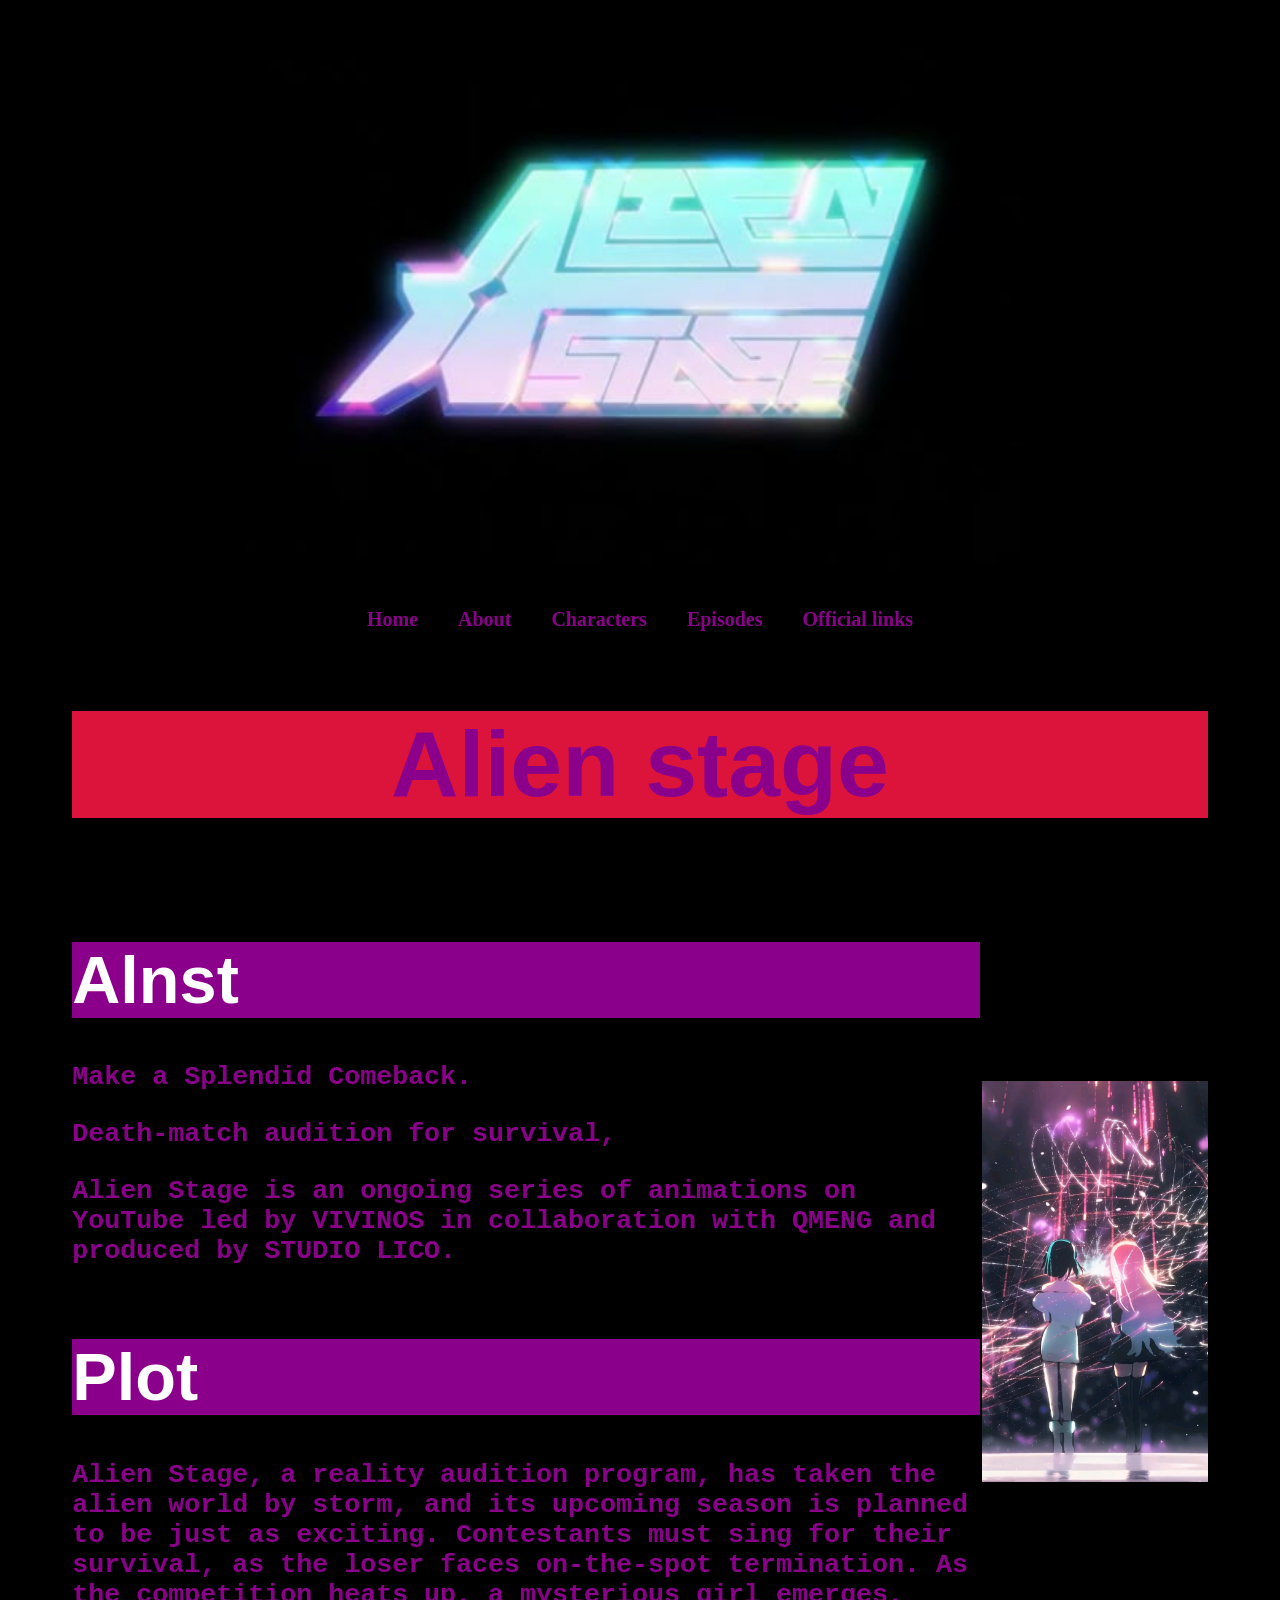
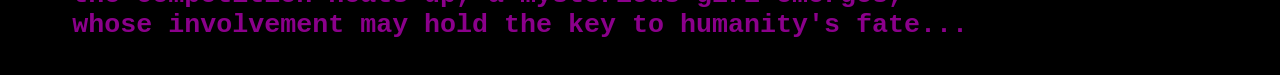
<file: project.html>
<!DOCTYPE html>
<html lang="en">
<head>
    <meta charset="UTF-8">
    <meta name="viewport" content="width=device-width, initial-scale=1.0">
    <title>Alnst</title>
    <link rel="stylesheet" href="style1.css">
</head>
<body>
    <table style="width: 90%;">
        <tr>
            <td style="width: 80%;" align="center" colspan="7">
                <img src="logo.jpg" alt="logo" style="width: 100%;" align="center">
            </td>
        </tr>
        <tr>
            <td colspan="6" align="center" style="width: 100%;">
                <nav class="menu">
                    <ul>
                        <li><a href="project.html" target="_self">Home</a></li>
                        <li><a href="about.html">About</a></li>
                        <li><a href="character.html">Characters</a></li>
                        <li><a href="episodes.html">Episodes</a></li>
                        <li><a href="official_link.html">Official links</a></li>
                    </ul>
                </nav>
            </td>
        </tr>
        <tr>
            <td colspan="6">
                <h2 id="head">Alien stage</h2>
            </td>
        </tr>
        <tr>
            <td colspan="4">
                <h1>Alnst</h1>
                <h3> Make a Splendid Comeback.</h3>
                <h3>Death-match audition for survival,</h3>
                <h3>Alien Stage is an ongoing series of animations on YouTube led by VIVINOS in collaboration with QMENG and produced by STUDIO LICO.</h3>
            </td>
            <td rowspan="2" style="width: 20%;">
                <img src="home/teaser1.jpg" alt="teaser" style="width: auto;">
            </td>
        </tr>
        <tr>
            <td>
                <h1>Plot</h1>
                <h3> Alien Stage, a reality audition program, has taken the alien world by storm, and its upcoming season is planned to be just as exciting. Contestants must sing for their survival, as the loser faces on-the-spot termination. As the competition heats up, a mysterious girl emerges, whose involvement may hold the key to humanity's fate...</h3>
            </td>
        </tr>
    </table>
</body>
</html>
</file>
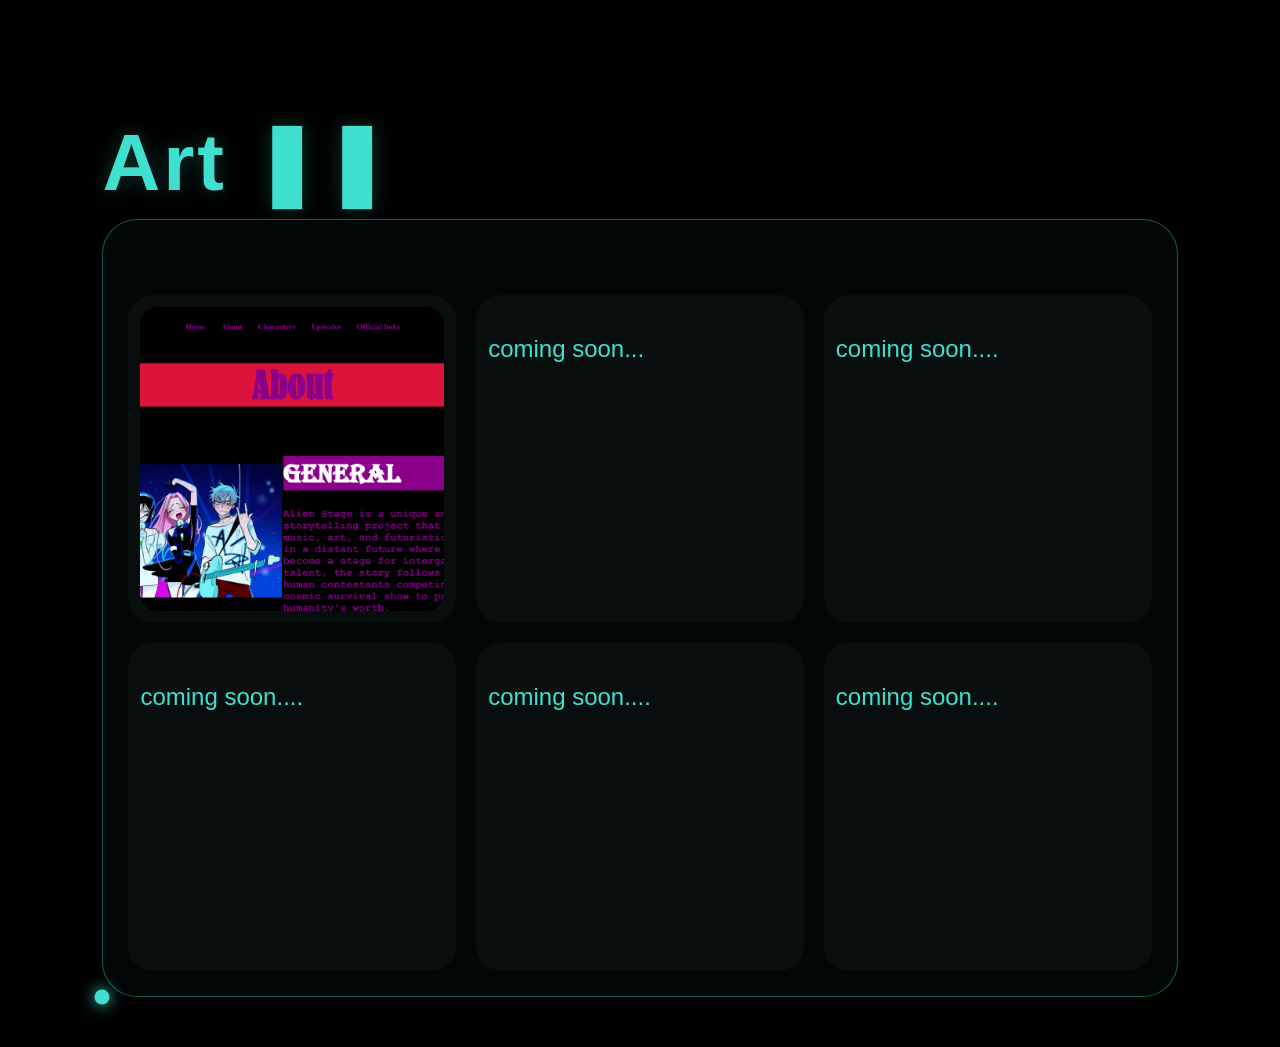
<file: website.html>
<!DOCTYPE html>
<html lang="en">
<head>
    <meta charset="UTF-8">
    <meta name="viewport" content="width=device-width, initial-scale=1.0">
    <title>Portfolio</title>
    <link rel="stylesheet" href="formatting.css">
</head>
<body>
    <section>
        <h1>Art <a href="index.html">❚❚</a></h1>
    </section>
    <section class="firstsection">
        <div class="secondsection">
            <div class="cards">
                <div class="card">
                    <a href="about.html" target="_blank">
                        <img src="arts/web1.png" alt="web1">
                    </a>
                </div>
                <div class="card">
                    <p>coming soon...</p>
                </div>
                <div class="card">
                    <p>coming soon....</p>
                </div>
                <div class="card">
                    <p>coming soon....</p>
                </div>
                <div class="card">
                    <p>coming soon....</p>
                </div>
                <div class="card">
                    <p>coming soon....</p>
                </div>
            </div>
    </section>
<!-- Scroll progress bar -->
<div id="scrollProgress"></div>

<!-- Back to top button -->
<button id="backToTop" type="button">⬆</button>

<!-- Custom cursor -->
<div id="cursorGlow"></div>
        <script>
    const arrow = document.querySelector("h1 a");

    arrow.addEventListener("click", function() {
        arrow.textContent = "♪";
    });
    const savedTheme = localStorage.getItem("theme");

if (savedTheme === "light") {
    document.body.classList.add("light");
}
window.addEventListener("scroll", function() {

    const scrollTop = window.scrollY;

    const pageHeight = document.documentElement.scrollHeight
                     - document.documentElement.clientHeight;

    const progress = (scrollTop / pageHeight) * 100;

    document.getElementById("scrollProgress").style.width =
        progress + "%";

});
const topButton = document.getElementById("backToTop");

window.addEventListener("scroll", function() {

    if (window.scrollY > 300) {
        topButton.style.display = "block";
    } 
    else {
        topButton.style.display = "none";
    }

});

topButton.addEventListener("click", function() {

    window.scrollTo({
        top: 0,
        behavior: "smooth"
    });

});
const cursor = document.getElementById("cursorGlow");

document.addEventListener("mousemove", function(event) {

    cursor.style.left = event.clientX + "px";
    cursor.style.top = event.clientY + "px";

});
</script>
</body>
</html>
</file>
<file: formatting.css>
body {background-color: #000000;
    margin: 0;
    padding: 50px 8%;
    font-family: Arial, sans-serif;}
p,h1,h2,h3 {color: turquoise;}
h1 {font-family: "Curlz MT", "Felix Titling", Arial;
    font-size: 60pt;
    margin-bottom: 10px;
    letter-spacing: 3px;
    text-shadow: 0 0 20px rgba(64, 224, 208, 0.25);}
h2 {font-size: 32pt;
    margin-top: 50px;}
h3 {font-size: 20pt;
    margin: 0 0 15px;}
p {font-size: 18pt;
    line-height: 1.5;
    max-width: 700px;}
.firstsection {bbackground-color: black;
    max-width: 1100px;
    margin: auto;
    position: relative;
    padding: 25px;
    border: 1px solid rgba(57, 245, 223, 0.35);
    border-radius: 35px;
    background: rgba(57, 245, 223, 0.025);
    transition: border-color 0.3s ease
    box-shadow 0.3s ease
    transform 0.3s ease;}
.sectiontitle {display: flex;
                align-items: center;
                gap: 25px;
                color: turquoise;
                text-decoration: none;}
.sectiontitle span {color: turquoise;
                    font-size: 11px;
                    letter-spacing: 0.08em;
                    opacity: 0.55;
                    transition: opacity 0.25 ease;}
.sectiontitle:hover span {opacity: 1;}
.secondsection {margin-top: 50px;}
.firstsection:hover {border-color: rgba(57, 245, 223, 0.75);
                    box-shadow: 0 0 35px rgba(57, 245, 223, 0.08);
                    transform: translateY(-3px);}
.cards {display: grid;
    grid-template-columns: repeat(3,1fr);
    gap: 20px;
    margin-top: 25px;}
.cards div {background: #080d0d;
            border-radius: 25px;
        padding: 12px;
        transition: 0.3 ease;}
.cards img {width: 100%;
    height: 300px;
    object-fit: cover;
    border-radius: 18px;
    display: block;}
.cards img:hover {transform: translate(-8px) rotate(-1deg);
                box-shadow: 0 15px 40px rgba(0, 255, 220, 0.25);}
.card {aspect-ratio: 1/1;
        overflow: hidden;
        border-radius: 25px;}
.card img {width: 100%;
            height: 100%;
            display: block;
            object-fit: cover;}
a {color: turquoise;
text-decoration: none;}
/* Light mode */
body.light {
    background-color: #f0ffff;
    color: #172b2b;
}

body.light p,
body.light h1,
body.light h2,
body.light h3 {
    color: #008b8b;
}

body.light .firstsection {
    background: rgba(0, 139, 139, 0.05);
    border-color: rgba(0, 139, 139, 0.35);
}

body.light .cards div {
    background: #d9eeee;
}

body.light .sectiontitle span {
    color: #008b8b;
}

body.light a {
    color: #008b8b;
}

/* Toggle button */
#themeToggle {
    background: turquoise;
    color: black;
    border: none;
    padding: 12px 20px;
    border-radius: 20px;
    cursor: pointer;
    font-size: 14px;
    transition: 0.3s;
}

#themeToggle:hover {
    transform: scale(1.05);
}
#scrollProgress {
    position: fixed;
    top: 0;
    left: 0;
    width: 0%;
    height: 4px;
    background: turquoise;
    z-index: 9999;
    box-shadow: 0 0 10px turquoise;
}
#backToTop {
    display: none;
    position: fixed;
    bottom: 30px;
    right: 30px;
    background: turquoise;
    color: black;
    border: none;
    border-radius: 50%;
    width: 45px;
    height: 45px;
    font-size: 25px;
    cursor: pointer;
    transition: 0.3s;
    z-index: 1000;
}

#backToTop:hover {
    transform: translateY(-5px);
    box-shadow: 0 0 20px turquoise;
}
#cursorGlow {
    position: fixed;
    width: 15px;
    height: 15px;
    background: turquoise;
    border-radius: 50%;
    pointer-events: none;
    transform: translate(-50%, -50%);
    box-shadow: 0 0 15px turquoise;
    z-index: 10000;
    display: none;}
/* Only activate on devices with a mouse */
@media (hover: hover) and (pointer: fine) {
    #cursorGlow {
        display: block;}
}
/* Mobile phone layout */
@media screen and (max-width: 600px) {

body {padding: 20px 5%;
    }
h1 {
    font-size: 32pt;}
h2 {
        font-size: 24pt;}
h3 {font-size: 17pt;}
p {font-size: 13pt;}
.firstsection {padding: 15px;
        border-radius: 20px;}
.cards {
        grid-template-columns: 1fr;
        gap: 15px;
    }
.cards img {
        height: 220px;}
}
</file>
<file: style1.css>
body {background-color: black}
table {margin-left: auto;
    margin-right: auto;}
h1 {color: white;
    font-family: Algerian,Baskerville Old,Arial;
    font-size: 50pt;
    background-color: darkmagenta;
    text-align: left;}
h3 {color: darkmagenta;
font-size: 20pt;
font-family: 'Courier New', Courier, monospace;}
.menu ul {list-style: none;
padding: 0%;
margin: 0%;
display: flex;
gap: 20px;
justify-content: center;}
.menu li {display: inline;}
.menu a {text-decoration: none;
color: darkmagenta;
font-weight: bold;
padding: 10px;
font-size: 15pt;}
.menu a:hover {text-decoration: underline;}
#head {background-color: crimson;
color: darkmagenta;
font-size: 70pt;
font-family: Bernard MT, Arial;
text-align: center;}
.last a {text-decoration: none;
color: darkmagenta;
font-size: 20pt;
font-family: 'Courier New', Courier, monospace}
img {max-width: 100%;
    height: auto;
    display: block;}
table {width: 90%;
    margin-left: auto;
    margin-right: auto;
    border-collapse: collapse;}
h1 {font-size: 50pt;}
h3 {font-size: 20pt;}
/* Mobile view */
@media screen and (max-width: 600px) {
table {
        width: 100%;}
.menu ul {flex-wrap: wrap;
        gap: 5px;}
.menu a {font-size: 11pt;
        padding: 5px;}
#head {font-size: 35pt;}
h1 {font-size: 25pt;}
h3 {font-size: 12pt;
        line-height: 1.5;}
img { width: 100%;}
td {padding: 5px;}
}
</file>
